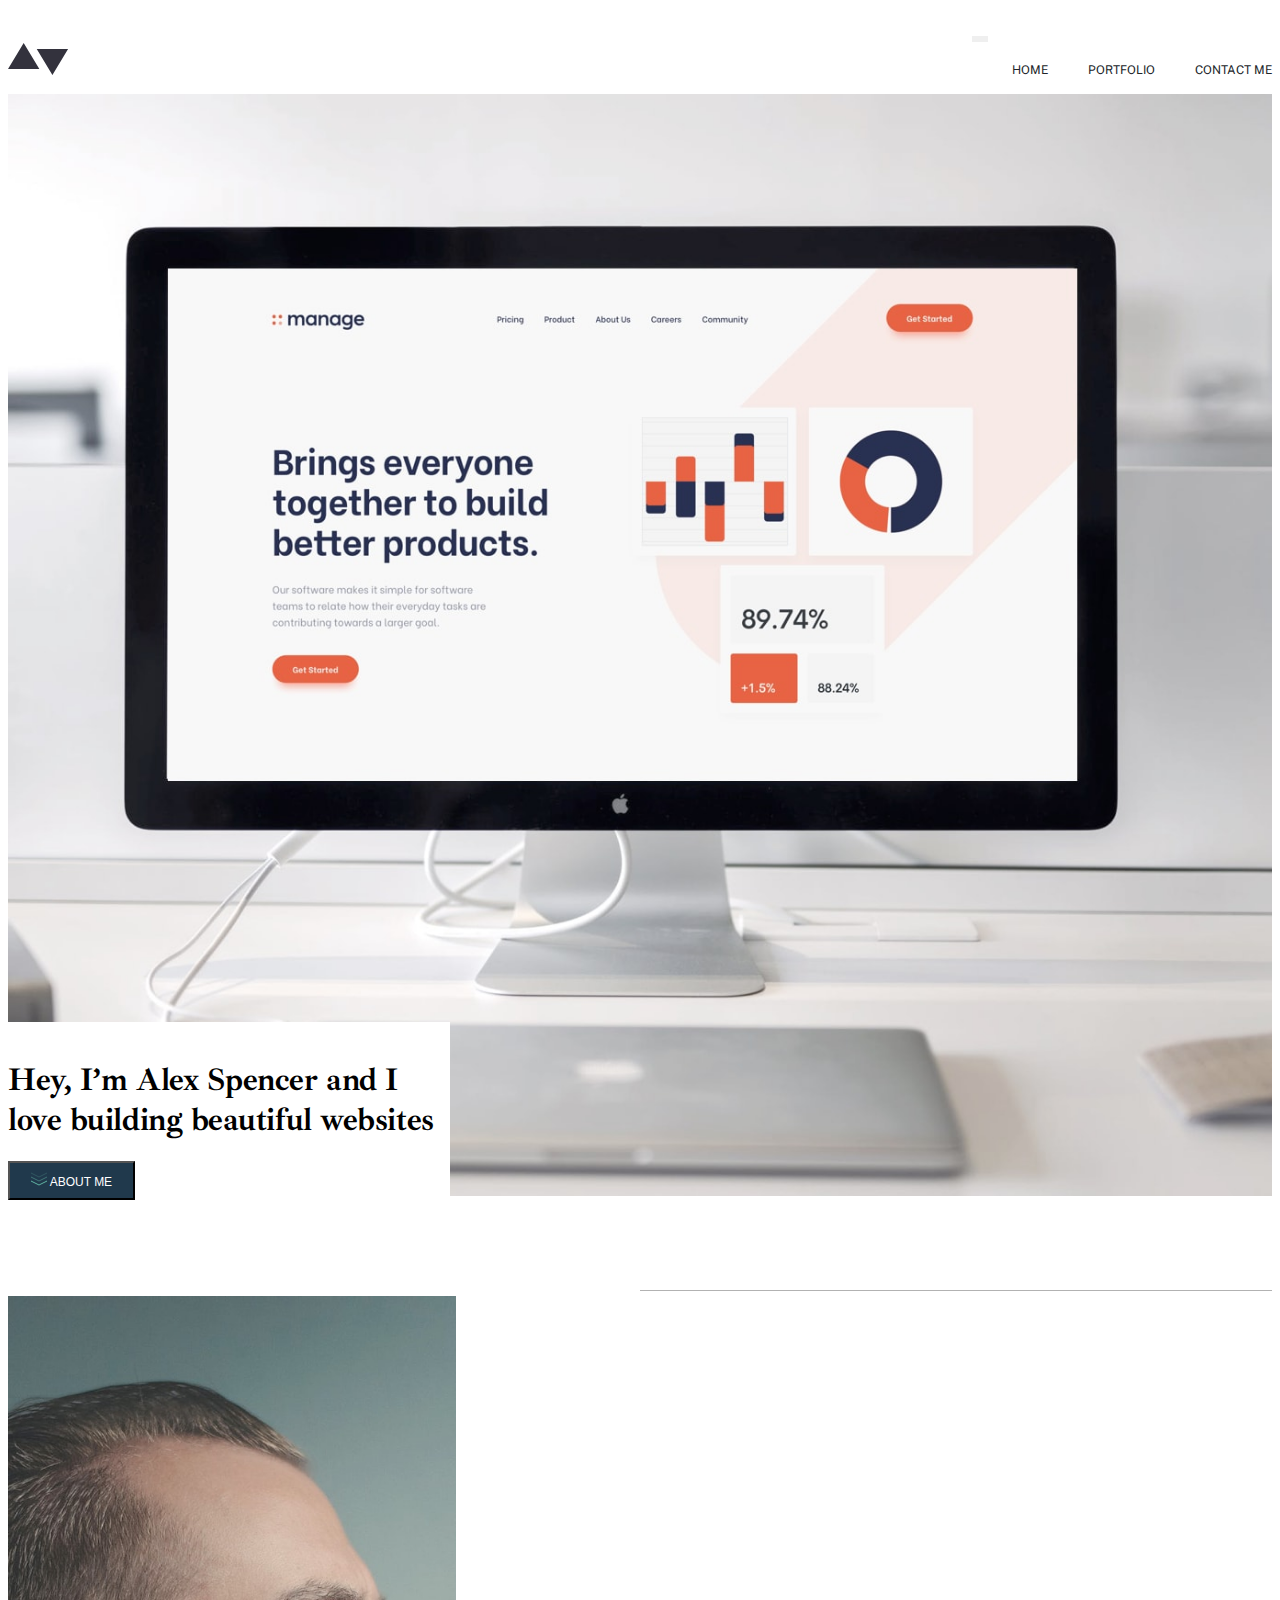
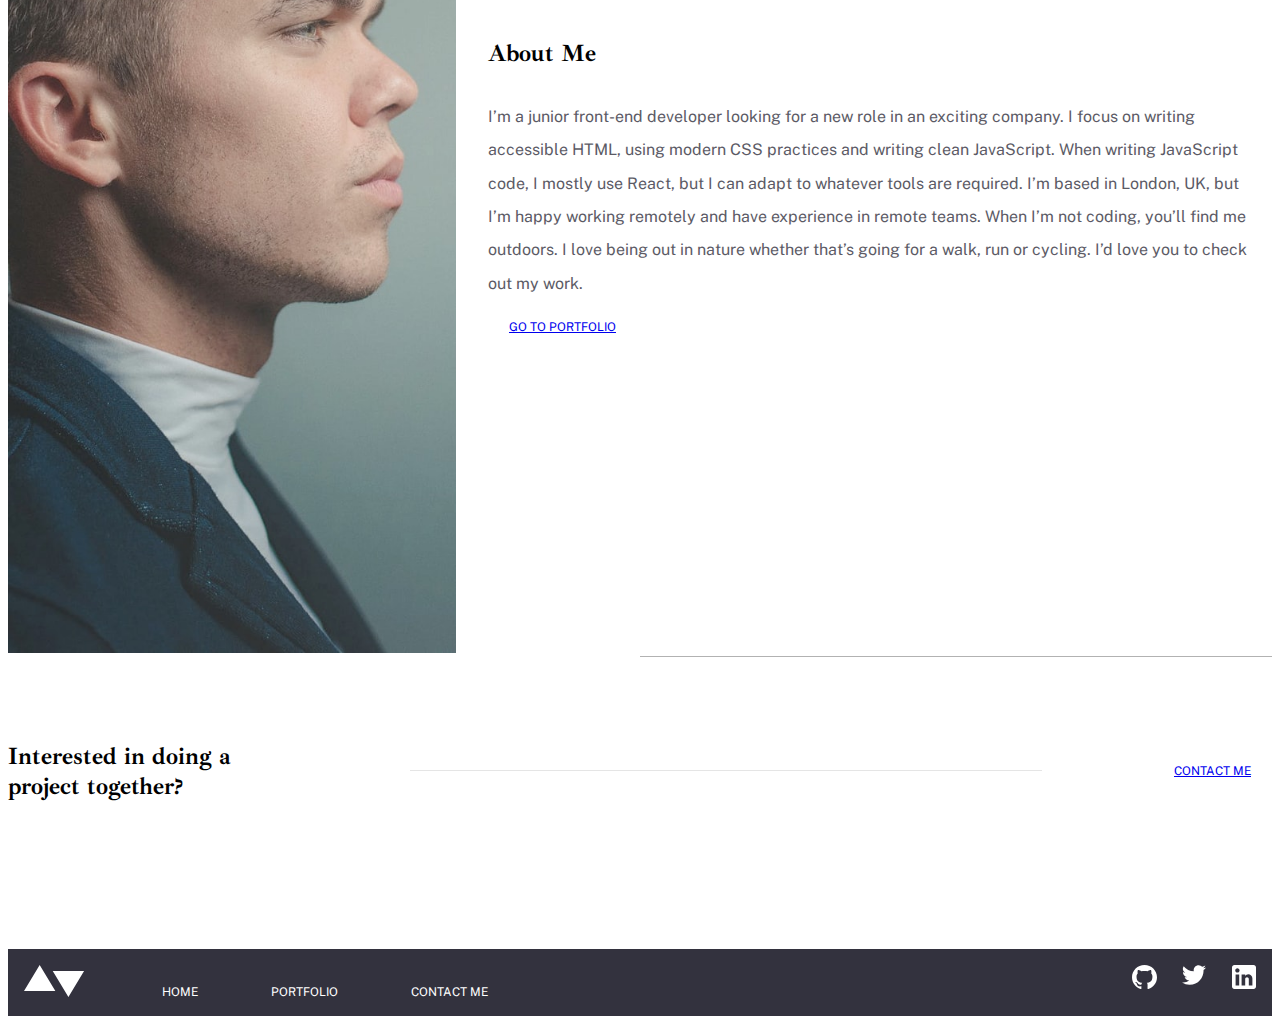
<file: index.html>
<!DOCTYPE html>

<html lang="en">

<head>

  <meta charset="UTF-8">
  <!--Unicode Transformation Format-8 -->

  <meta name="viewport" content="width=device-width, initial-scale=1.0">

  <link rel="icon" type="image/png" sizes="32x32" href="./images/favicon-32x32.png">

  <title>Frontend Mentor | Minimalist Portfolio</title>

  <link href="https://cdn.jsdelivr.net/npm/bootstrap@5.0.2/dist/css/bootstrap.min.css" rel="stylesheet"
    integrity="sha384-EVSTQN3/azprG1Anm3QDgpJLIm9Nao0Yz1ztcQTwFspd3yD65VohhpuuCOmLASjC" crossorigin="anonymous">

  <script src="https://cdn.jsdelivr.net/npm/bootstrap@5.0.2/dist/js/bootstrap.bundle.min.js"
    integrity="sha384-MrcW6ZMFYlzcLA8Nl+NtUVF0sA7MsXsP1UyJoMp4YLEuNSfAP+JcXn/tWtIaxVXM"
    crossorigin="anonymous"></script>


  <link rel="stylesheet" href="portfolio.css">

</head>

<body>

  <!--Trying to Use semantic elements-->

  <header class="container f-c-m">

    <svg style="align-self:center" width="61" height="32" viewBox="0 0 61 32" fill="none"
      xmlns="http://www.w3.org/2000/svg">
      <path class="Combined Shape" fill-rule="evenodd" clip-rule="evenodd"
        d="M31.3469 26.1224L15.6735 0L0 26.1224H31.3469ZM60.0816 5.87755L44.4082 32L28.7347 5.87755H60.0816Z"
        fill="#33323D" />
    </svg>

    <nav class="navbar navbar-expand-md nav-content navbar-light" aria-label="navigation-header">

      <button class="navbar-toggler" type="button" data-bs-toggle="collapse" data-bs-target="#navhelp"
        aria-controls="navhelp" aria-expanded="false" aria-label="Toggle navigation">
        <span class="navbar-toggler-icon"></span>
      </button>

      <ul class="collapse navbar-collapse navbar-nav" id="navhelp">
        <li class="nav-item"><a class="nav-link" href="./index.html">Home</a></li>
        <li class="nav-item"><a class="nav-link" href="./portfolio.html">Portfolio</a></li>
        <li class="nav-item"><a class="nav-link" href="./contact.html">Contact Me</a></li>
      </ul>

    </nav>

  </header>


  <main class="container">

    <div class="container-home-div1">

      <span class="span-1-container-home">
        <img src="./images/homepage/desktop/image-homepage-hero.jpg" srcset="./images/homepage/mobile/image-homepage-hero.jpg 311w,
        ./images/homepage/mobile/image-homepage-hero@2x.jpg 622w,
        ./images/homepage/tablet/image-homepage-hero.jpg 688w,
        ./images/homepage/tablet/image-homepage-hero@2x.jpg 1376w,
        ./images/homepage/desktop/image-homepage-hero@2x.jpg 2220w
        " sizes="100vw" alt="homepage-hero">
      </span>

      <div class="container-home-div2">

        <h1>Hey, I’m Alex Spencer and I love building beautiful websites</h1>

        <button id="about_me" class="btn">

          <svg xmlns="http://www.w3.org/2000/svg" width="16" height="14">
            <g fill="none" fill-rule="evenodd" stroke="#5FB4A2" style="background-color:#000">
              <path d="M0 9l8 4 8-4" />
              <path opacity=".5" d="M0 5l8 4 8-4" />
              <path opacity=".25" d="M0 1l8 4 8-4" />
            </g>
          </svg>

          About Me

        </button>

      </div>

    </div>

    <div class="h-a-info">

      <div class="h-img-1">

        <img src="./images/homepage/desktop/image-homepage-profile.jpg" srcset="./images/homepage/desktop/image-homepage-profile@2x.jpg 1080w,
        ./images/homepage/tablet/image-homepage-profile.jpg 281w,
        ./images/homepage/tablet/image-homepage-profile@2x.jpg 562w,
        ./images/homepage/mobile/image-homepage-profile.jpg 311w,
        ./images/homepage/mobile/image-homepage-profile@2x.jpg 622w" sizes="(min-width:768px) 35vw, 100vw"
          alt="home-page-profile">

      </div>

      <section class="h-a-s-info-child">

        <h2 class="h-s-h2-child">About Me</h2>

        <p class="p-h-info">
          I’m a junior front-end developer looking for a new role in an exciting company.
          I focus on writing accessible HTML, using modern CSS practices and writing clean
          JavaScript. When writing JavaScript code, I mostly use React, but I can adapt to
          whatever tools are required. I’m based in London, UK, but I’m happy working remotely
          and have experience in remote teams. When I’m not coding, you’ll find me outdoors.
          I love being out in nature whether that’s going for a walk, run or cycling. I’d love
          you to check out my work.
        </p>

        <a href="./portfolio.html" class="btn btn-outline-secondary" role="button">Go to Portfolio</a>

      </section>

    </div>


    <section class="h-c-info">

      <h2 class="h-c-h2-child">Interested in doing a project together?</h2>

      <div class="line d-md-flex"></div>

      <a href="./contact.html" class="btn btn-outline-secondary contact-btn-home" style="align-self: center;"
        role="button">Contact Me</a>
      <!--we always add tabindex on non-interactive elements when we instead want to make them interractive like span, div-->
    </section>


  </main>

  <footer class="f-home">

    <!--bottom landmark element-->

    <nav class="f-h-nav container" aria-label="navigation-footer">

      <svg width="61" height="32" viewBox="0 0 61 32" fill="none" xmlns="http://www.w3.org/2000/svg">
        <path class="Combined Shape" fill-rule="evenodd" clip-rule="evenodd"
          d="M31.3469 26.1224L15.6735 0L0 26.1224H31.3469ZM60.0816 5.87755L44.4082 32L28.7347 5.87755H60.0816Z"
          fill="#fff" />
      </svg>

      <ul class="f-h-ul">

        <li><a href="./index.html">Home</a></li>
        <li><a href="./portfolio.html">Portfolio</a></li>
        <li><a href="./contact.html">Contact Me</a></li>

      </ul>

      <div class="footer-div-icons">

        <a href="#">

          <svg aria-label="Github" xmlns="http://www.w3.org/2000/svg" width="25" height="24">
            <path fill="#fff"
              d="M12.5 0C5.594 0 0 5.51 0 12.305c0 5.437 3.581 10.048 8.547 11.674.625.116.854-.265.854-.592 0-.292-.01-1.066-.016-2.092-3.477.742-4.21-1.65-4.21-1.65-.569-1.42-1.39-1.8-1.39-1.8-1.133-.764.087-.748.087-.748 1.255.086 1.914 1.268 1.914 1.268 1.115 1.881 2.927 1.338 3.641 1.024.113-.797.434-1.338.792-1.646-2.776-.308-5.694-1.366-5.694-6.08 0-1.343.484-2.44 1.286-3.302-.14-.31-.562-1.562.11-3.256 0 0 1.047-.33 3.437 1.261 1-.273 2.063-.409 3.125-.415 1.063.006 2.125.142 3.125.415 2.375-1.591 3.422-1.261 3.422-1.261.672 1.694.25 2.945.125 3.256.797.861 1.281 1.959 1.281 3.302 0 4.727-2.921 5.767-5.703 6.07.438.369.844 1.123.844 2.276 0 1.647-.016 2.97-.016 3.37 0 .322.22.707.86.584 5-1.615 8.579-6.23 8.579-11.658C25 5.509 19.403 0 12.5 0z" />
          </svg>

        </a>


        <a href="#">

          <svg aria-label="Twitter" xmlns="http://www.w3.org/2000/svg" width="24" height="20">
            <path fill="#fff"
              d="M24 2.557a9.83 9.83 0 01-2.828.775A4.932 4.932 0 0023.337.608a9.864 9.864 0 01-3.127 1.195A4.916 4.916 0 0016.616.248c-3.179 0-5.515 2.966-4.797 6.045A13.978 13.978 0 011.671 1.149a4.93 4.93 0 001.523 6.574 4.903 4.903 0 01-2.229-.616c-.054 2.281 1.581 4.415 3.949 4.89a4.935 4.935 0 01-2.224.084 4.928 4.928 0 004.6 3.419A9.9 9.9 0 010 17.54a13.94 13.94 0 007.548 2.212c9.142 0 14.307-7.721 13.995-14.646A10.025 10.025 0 0024 2.557z" />
          </svg>

        </a>


        <a href="#">

          <svg aria-label="LinkedIn" xmlns="http://www.w3.org/2000/svg" width="24" height="24">
            <path fill="#fff"
              d="M21.6 0H2.4C1.08 0 0 1.08 0 2.4v19.2C0 22.92 1.08 24 2.4 24h19.2c1.32 0 2.4-1.08 2.4-2.4V2.4C24 1.08 22.92 0 21.6 0zM7.2 20.4H3.6V9.6h3.6v10.8zM5.4 7.56c-1.2 0-2.16-.96-2.16-2.16 0-1.2.96-2.16 2.16-2.16 1.2 0 2.16.96 2.16 2.16 0 1.2-.96 2.16-2.16 2.16zm15 12.84h-3.6v-6.36c0-.96-.84-1.8-1.8-1.8-.96 0-1.8.84-1.8 1.8v6.36H9.6V9.6h3.6v1.44c.6-.96 1.92-1.68 3-1.68 2.28 0 4.2 1.92 4.2 4.2v6.84z" />
          </svg>

        </a>

      </div>

    </nav>

  </footer>

  <script src="portfolio.js"></script>

</body>

</html>
</file>
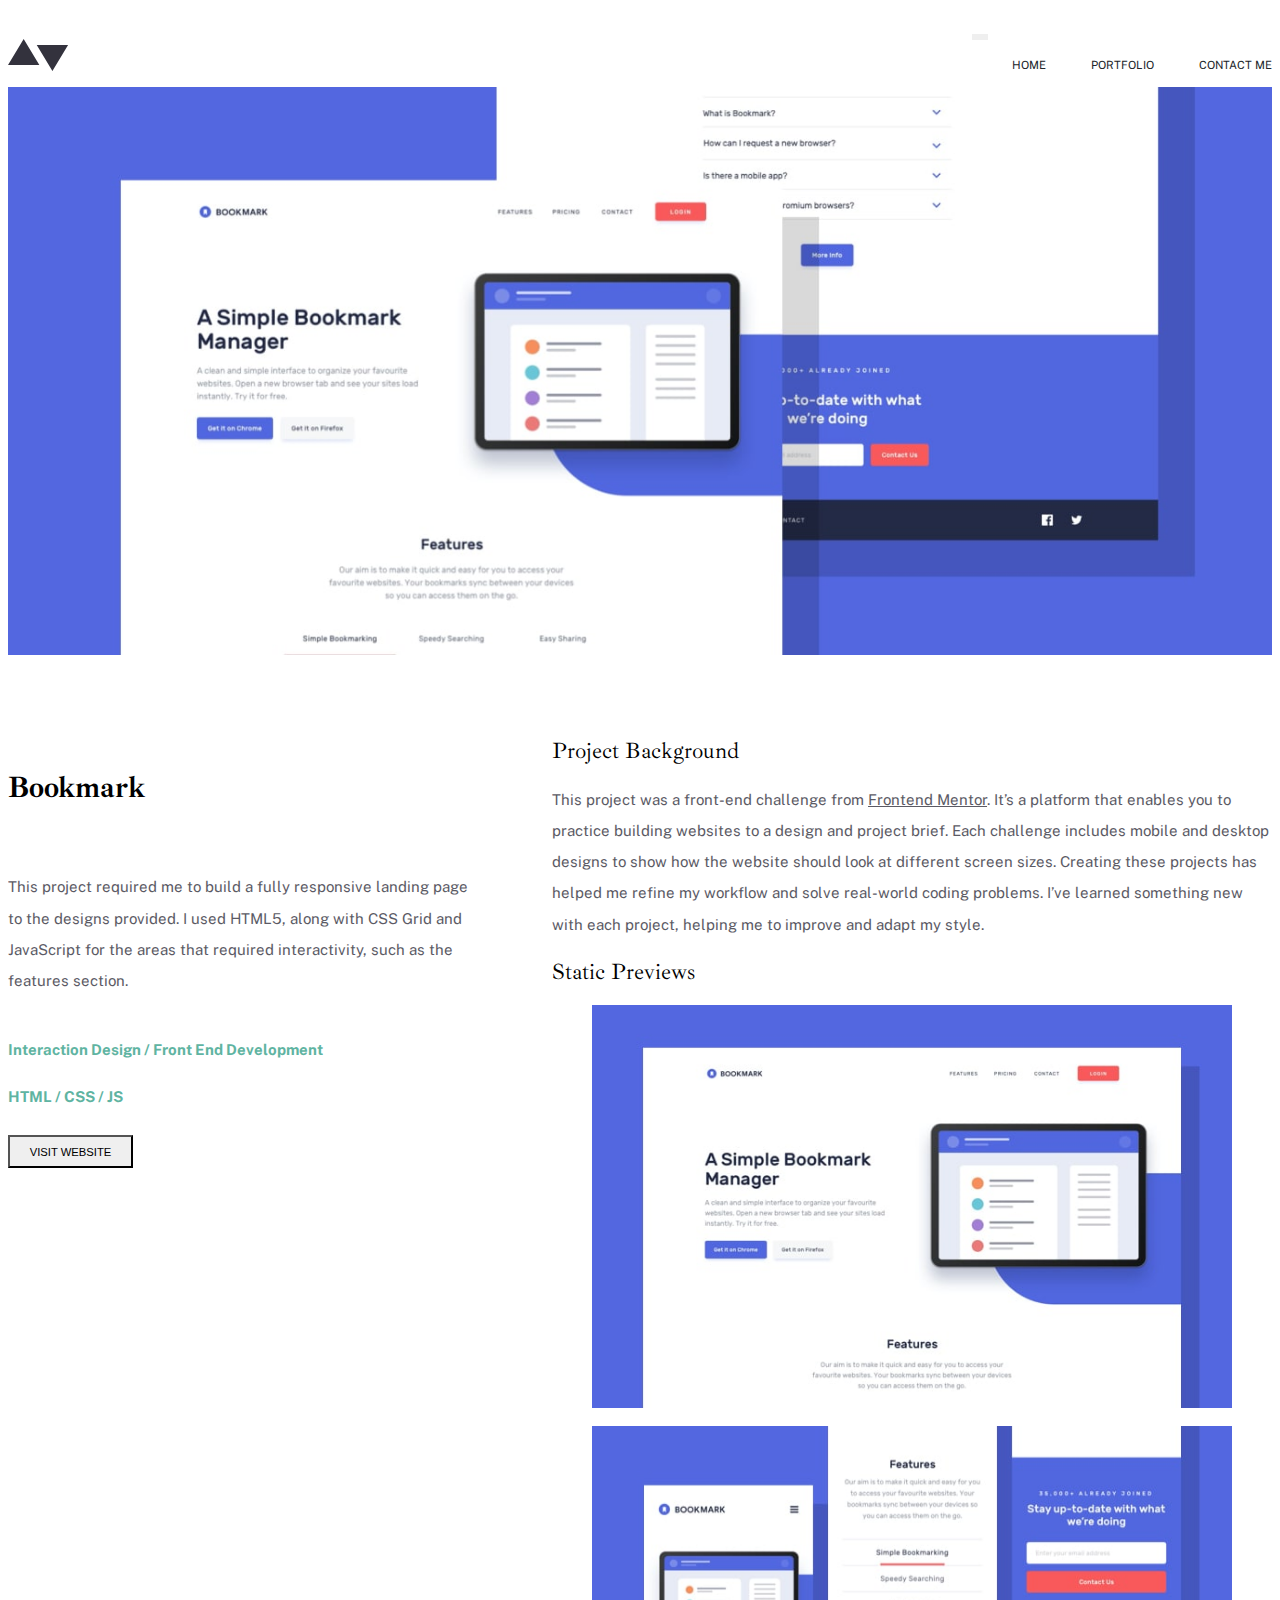
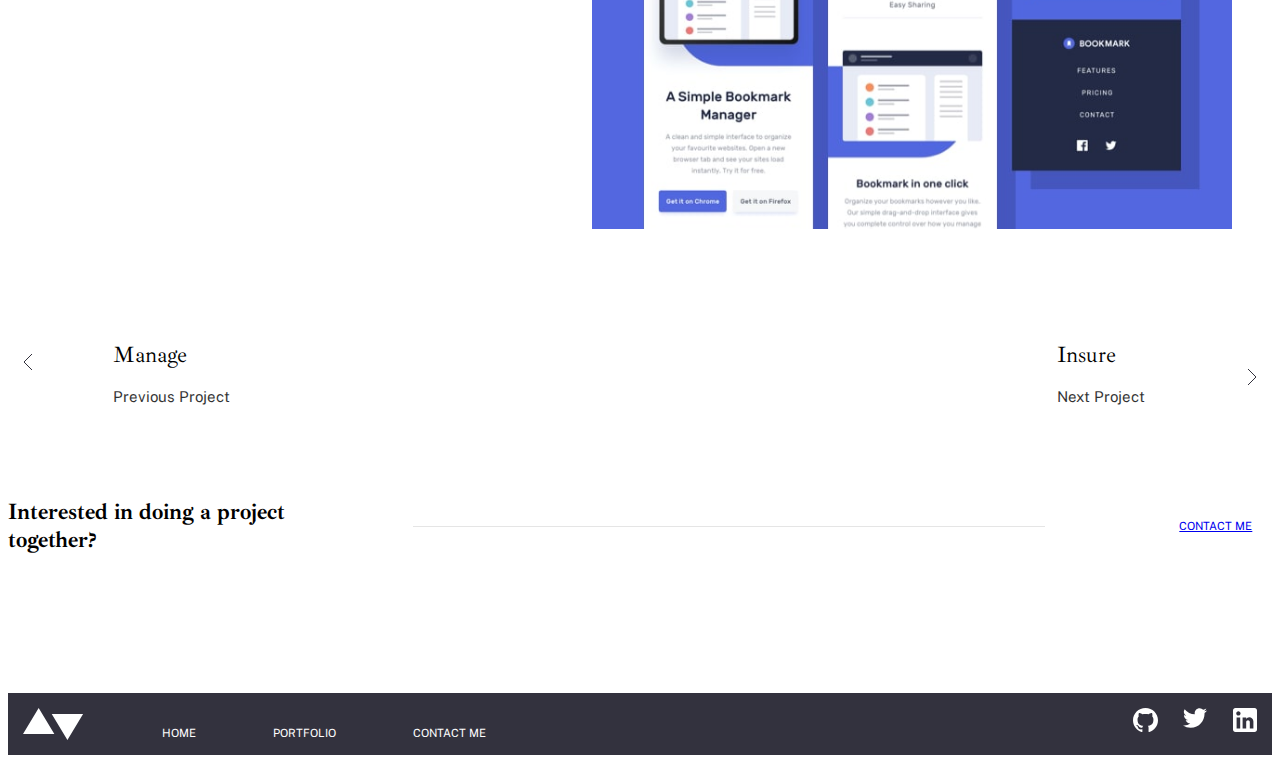
<file: bookmark.html>
<!DOCTYPE html>
<html lang="en">

<head>

  <meta charset="UTF-8">
  <meta name="viewport" content="width=device-width, initial-scale=1.0">

  <link rel="icon" type="image/png" sizes="32x32" href="./images/favicon-32x32.png">

  <title>Frontend Mentor | Bookmark Project</title>

  <link href="https://cdn.jsdelivr.net/npm/bootstrap@5.0.2/dist/css/bootstrap.min.css" rel="stylesheet"
    integrity="sha384-EVSTQN3/azprG1Anm3QDgpJLIm9Nao0Yz1ztcQTwFspd3yD65VohhpuuCOmLASjC" crossorigin="anonymous">

  <script src="https://cdn.jsdelivr.net/npm/bootstrap@5.0.2/dist/js/bootstrap.bundle.min.js"
    integrity="sha384-MrcW6ZMFYlzcLA8Nl+NtUVF0sA7MsXsP1UyJoMp4YLEuNSfAP+JcXn/tWtIaxVXM"
    crossorigin="anonymous"></script>

  <link rel="stylesheet" href="portfolio.css">

</head>

<body class="fnt-chk">

  <header class="container f-c-m">

    <svg style="align-self:center" width="61" height="32" viewBox="0 0 61 32" fill="none"
      xmlns="http://www.w3.org/2000/svg">
      <path class="Combined Shape" fill-rule="evenodd" clip-rule="evenodd"
        d="M31.3469 26.1224L15.6735 0L0 26.1224H31.3469ZM60.0816 5.87755L44.4082 32L28.7347 5.87755H60.0816Z"
        fill="#33323D" />
    </svg>

    <nav class="navbar navbar-expand-md nav-content navbar-light" aria-label="navigation-header">

      <button class="navbar-toggler" type="button" data-bs-toggle="collapse" data-bs-target="#navhelp"
        aria-controls="navhelp" aria-expanded="false" aria-label="Toggle navigation">
        <span class="navbar-toggler-icon"></span>
      </button>

      <ul class="collapse navbar-collapse navbar-nav" id="navhelp">
        <li class="nav-item"><a class="nav-link" href="./index.html">Home</a></li>
        <li class="nav-item"><a class="nav-link" href="./portfolio.html">Portfolio</a></li>
        <li class="nav-item"><a class="nav-link" href="./contact.html">Contact Me</a></li>
      </ul>

    </nav>

  </header>

  <main class="container">

    <div class="similar-class-exec">

      <img src="./images/detail/desktop/image-bookmark-hero.jpg" srcset="./images/detail/desktop/image-bookmark-hero@2x.jpg 2220w,
      ./images/detail/tablet/image-bookmark-hero.jpg 689w,
      ./images/detail/tablet/image-bookmark-hero@2x.jpg 1378w,
      ./images/detail/mobile/image-bookmark-hero.jpg 311w,
      ./images/detail/mobile/image-bookmark-hero@2x.jpg 622w," sizes="100vw" alt="bookmark-main-img">

    </div>


    <div class="manage-pro-grid1 media-controls">

      <div class="grid1-manage-div1">

        <section class="border border-1 border-start-0 border-end-0 grid1-section-child1">

          <h1 class="mng-01-h1">Bookmark</h1>

          <p class="p-h-info grid-chg">
            This project required me to build a fully responsive landing page to the designs
            provided. I used HTML5, along with CSS Grid and JavaScript for the areas that
            required interactivity, such as the features section.
          </p>

          <div class="color-size-manage-01">Interaction Design / Front End Development</div>

          <div class="color-size-manage-01">HTML / CSS / JS</div>

          <button class="btn btn-outline-secondary web-visit">Visit Website</button>

        </section>

      </div>

      <div class="project-bgnd">

        <section class="proj-section-1">

          <h2 class="manage-01-h2-common">Project Background</h2>

          <p class="p-h-info">

            This project was a front-end challenge from <span class="mentor-underline-m01">Frontend Mentor</span>. It’s
            a platform that
            enables you to practice building websites to a design and project brief. Each challenge
            includes mobile and desktop designs to show how the website should look at different
            screen sizes. Creating these projects has helped me refine my workflow and solve
            real-world coding problems. I’ve learned something new with each project, helping
            me to improve and adapt my style.
          </p>

        </section>


        <section class="">

          <h2 class="manage-01-h2-common">Static Previews</h2>

          <figure class="fig-1">

            <img src="./images/detail/desktop/image-bookmark-preview-1.jpg" srcset="./images/detail/desktop/image-bookmark-preview-1@2x.jpg 1270w,
            ./images/detail/tablet/image-bookmark-preview-1.jpg 689w,
            ./images/detail/tablet/image-bookmark-preview-1@2x.jpg 1378w,
            ./images/detail/mobile/image-bookmark-preview-1.jpg 313w,
            ./images/detail/mobile/image-bookmark-preview-1@2x.jpg 626w,"
              sizes="((orientation:portrait) or (max-width:1100px)) 100vw, (min-width:1100px) 50vw, 100vw"
              alt="preview-1-bookmark">

          </figure>


          <figure class="fig-2">

            <img src="./images/detail/desktop/image-bookmark-preview-2.jpg" srcset="./images/detail/desktop/image-bookmark-preview-2@2x.jpg 1270w,
            ./images/detail/tablet/image-bookmark-preview-2.jpg 689w,
            ./images/detail/tablet/image-bookmark-preview-2@2x.jpg 1378w,
            ./images/detail/mobile/image-bookmark-preview-2.jpg 313w,
            ./images/detail/mobile/image-bookmark-preview-2@2x.jpg 626w,"
              sizes="((orientation:portrait) or (max-width:1100px)) 100vw, (min-width:1100px) 50vw, 100vw"
              alt="preview-2-bookmark">

          </figure>

        </section>

      </div>

    </div>

    <div class="manage-pro-grid1 key-controls border border-2 border-start-0 border-end-0">

      <section class="prev-arrow border border-start-0 border-top-0 border-bottom-0 border-2">

        <a class="display-center-vertically" href="./manage.html"><img src="./images/icons/arrow-left.svg"
            alt="left-arrow"></a>

        <h2 class="manage-01-h2-common">Manage</h2>

        <span class="prev-project">Previous Project</span>

      </section>

      <section class="next-arrow">

        <h2 class="manage-01-h2-common bkmk-chk">Insure</h2>

        <span class="chg-grid-order next-project">Next Project</span>

        <a class="follow-up-justify" href="./insure.html"><img src="./images/icons/arrow-right.svg"
            alt="right-arrow"></a>

      </section>


    </div>


    <section class="h-c-info">

      <h2 class="h-c-h2-child">Interested in doing a project together?</h2>

      <div class="line d-md-flex"></div>

      <a href="./contact.html" class="btn btn-outline-secondary contact-btn-home" style="align-self: center;">Contact
        Me</a>

    </section>

  </main>



  <footer class="f-home">

    <!--bottom landmark element-->

    <nav class="f-h-nav container" aria-label="navigation-footer">

      <svg width="61" height="32" viewBox="0 0 61 32" fill="none" xmlns="http://www.w3.org/2000/svg">
        <path class="Combined Shape" fill-rule="evenodd" clip-rule="evenodd"
          d="M31.3469 26.1224L15.6735 0L0 26.1224H31.3469ZM60.0816 5.87755L44.4082 32L28.7347 5.87755H60.0816Z"
          fill="#fff" />
      </svg>

      <ul class="f-h-ul">

        <li><a href="">Home</a></li>
        <li><a href="">Portfolio</a></li>
        <li><a href="">Contact Me</a></li>

      </ul>

      <div class="footer-div-icons">

        <a href="">

          <svg aria-label="Github" xmlns="http://www.w3.org/2000/svg" width="25" height="24">
            <path fill="#fff"
              d="M12.5 0C5.594 0 0 5.51 0 12.305c0 5.437 3.581 10.048 8.547 11.674.625.116.854-.265.854-.592 0-.292-.01-1.066-.016-2.092-3.477.742-4.21-1.65-4.21-1.65-.569-1.42-1.39-1.8-1.39-1.8-1.133-.764.087-.748.087-.748 1.255.086 1.914 1.268 1.914 1.268 1.115 1.881 2.927 1.338 3.641 1.024.113-.797.434-1.338.792-1.646-2.776-.308-5.694-1.366-5.694-6.08 0-1.343.484-2.44 1.286-3.302-.14-.31-.562-1.562.11-3.256 0 0 1.047-.33 3.437 1.261 1-.273 2.063-.409 3.125-.415 1.063.006 2.125.142 3.125.415 2.375-1.591 3.422-1.261 3.422-1.261.672 1.694.25 2.945.125 3.256.797.861 1.281 1.959 1.281 3.302 0 4.727-2.921 5.767-5.703 6.07.438.369.844 1.123.844 2.276 0 1.647-.016 2.97-.016 3.37 0 .322.22.707.86.584 5-1.615 8.579-6.23 8.579-11.658C25 5.509 19.403 0 12.5 0z" />
          </svg>

        </a>


        <a href="">

          <svg aria-label="Twitter" xmlns="http://www.w3.org/2000/svg" width="24" height="20">
            <path fill="#fff"
              d="M24 2.557a9.83 9.83 0 01-2.828.775A4.932 4.932 0 0023.337.608a9.864 9.864 0 01-3.127 1.195A4.916 4.916 0 0016.616.248c-3.179 0-5.515 2.966-4.797 6.045A13.978 13.978 0 011.671 1.149a4.93 4.93 0 001.523 6.574 4.903 4.903 0 01-2.229-.616c-.054 2.281 1.581 4.415 3.949 4.89a4.935 4.935 0 01-2.224.084 4.928 4.928 0 004.6 3.419A9.9 9.9 0 010 17.54a13.94 13.94 0 007.548 2.212c9.142 0 14.307-7.721 13.995-14.646A10.025 10.025 0 0024 2.557z" />
          </svg>

        </a>


        <a href="">

          <svg aria-label="LinkedIn" xmlns="http://www.w3.org/2000/svg" width="24" height="24">
            <path fill="#fff"
              d="M21.6 0H2.4C1.08 0 0 1.08 0 2.4v19.2C0 22.92 1.08 24 2.4 24h19.2c1.32 0 2.4-1.08 2.4-2.4V2.4C24 1.08 22.92 0 21.6 0zM7.2 20.4H3.6V9.6h3.6v10.8zM5.4 7.56c-1.2 0-2.16-.96-2.16-2.16 0-1.2.96-2.16 2.16-2.16 1.2 0 2.16.96 2.16 2.16 0 1.2-.96 2.16-2.16 2.16zm15 12.84h-3.6v-6.36c0-.96-.84-1.8-1.8-1.8-.96 0-1.8.84-1.8 1.8v6.36H9.6V9.6h3.6v1.44c.6-.96 1.92-1.68 3-1.68 2.28 0 4.2 1.92 4.2 4.2v6.84z" />
          </svg>

        </a>

      </div>

    </nav>

  </footer>

  <script src="portfolio.js"></script>

</body>

</html>
</file>
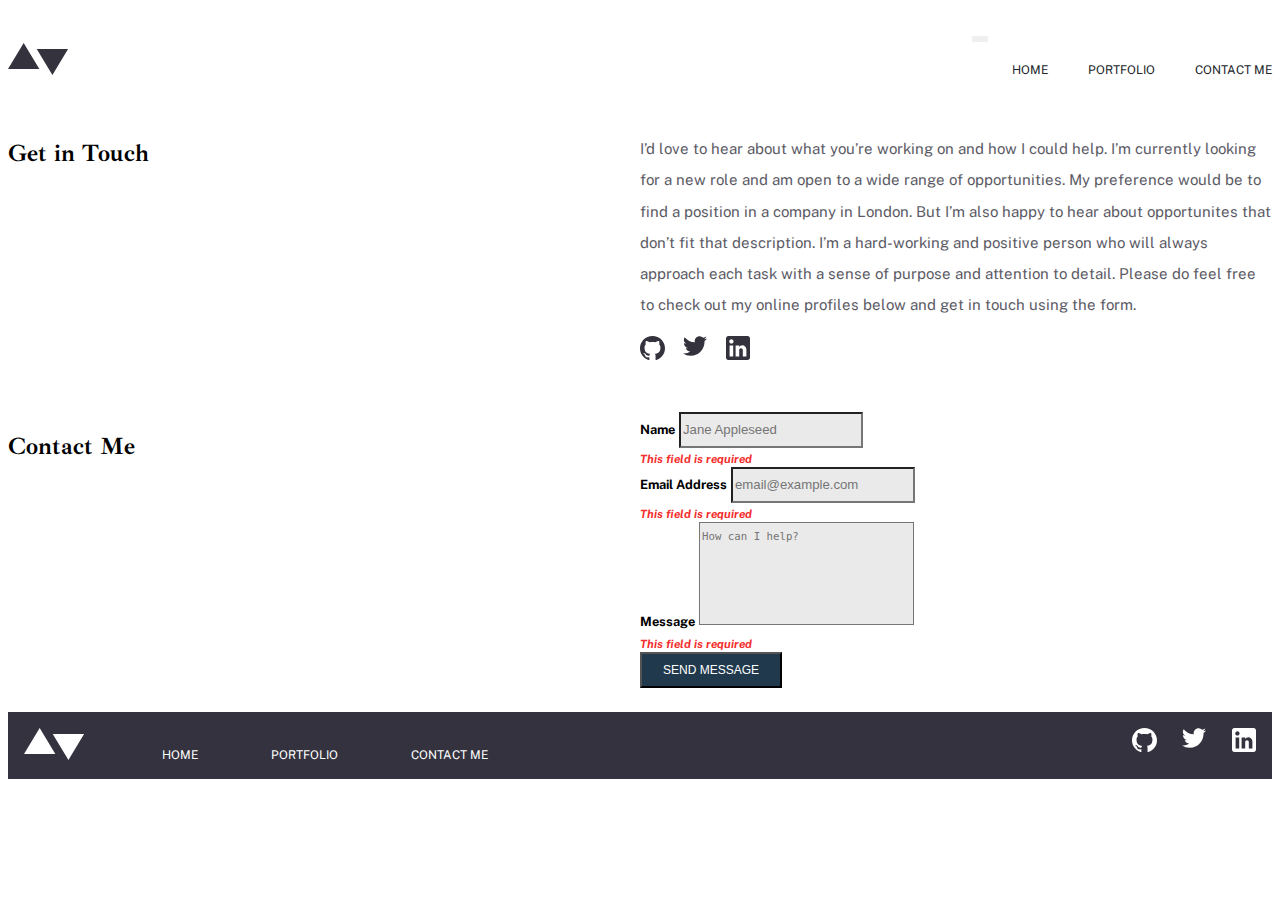
<file: contact.html>
<!DOCTYPE html>
<html lang="en">

<head>
  <meta charset="UTF-8">
  <meta name="viewport" content="width=device-width, initial-scale=1.0">

  <link rel="icon" type="image/png" sizes="32x32" href="./images/favicon-32x32.png">
  <!--rel is for relation to the document, type is for the MIME type of the item that you link, href is the resource link-->

  <title>Frontend Mentor | Contact Me</title>

  <link href="https://cdn.jsdelivr.net/npm/bootstrap@5.0.2/dist/css/bootstrap.min.css" rel="stylesheet"
    integrity="sha384-EVSTQN3/azprG1Anm3QDgpJLIm9Nao0Yz1ztcQTwFspd3yD65VohhpuuCOmLASjC" crossorigin="anonymous">

  <script src="https://cdn.jsdelivr.net/npm/bootstrap@5.0.2/dist/js/bootstrap.bundle.min.js"
    integrity="sha384-MrcW6ZMFYlzcLA8Nl+NtUVF0sA7MsXsP1UyJoMp4YLEuNSfAP+JcXn/tWtIaxVXM"
    crossorigin="anonymous"></script>

  <link rel="stylesheet" href="portfolio.css">

</head>

<body>

  <header class="container f-c-m pb-5">

    <svg style="align-self: center;" width="61" height="32" viewBox="0 0 61 32" fill="none"
      xmlns="http://www.w3.org/2000/svg">
      <path class="Combined Shape" fill-rule="evenodd" clip-rule="evenodd"
        d="M31.3469 26.1224L15.6735 0L0 26.1224H31.3469ZM60.0816 5.87755L44.4082 32L28.7347 5.87755H60.0816Z"
        fill="#33323D" />
    </svg>

    <nav class="navbar navbar-expand-md nav-content navbar-light" aria-label="navigation-header">

      <button class="navbar-toggler" type="button" data-bs-toggle="collapse" data-bs-target="#navhelp"
        aria-controls="navhelp" aria-expanded="false" aria-label="Toggle navigation">
        <span class="navbar-toggler-icon"></span>
      </button>

      <ul class="collapse navbar-collapse navbar-nav" id="navhelp">
        <li class="nav-item"><a class="nav-link" href="./index.html">Home</a></li>
        <li class="nav-item"><a class="nav-link" href="./portfolio.html">Portfolio</a></li>
        <li class="nav-item"><a class="nav-link" href="./contact.html">Contact Me</a></li>
      </ul>

    </nav>

  </header>

  <section class="container border border-1 border-start-0 border-end-0 contact-display">

    <h2 class="git-heading">Get in Touch</h2>

    <div class="contact-div1">

      <p class="p-h-info fnt-chk">
        I’d love to hear about what you’re working on and how I could help. I’m currently
        looking for a new role and am open to a wide range of opportunities. My preference
        would be to find a position in a company in London. But I’m also happy to hear about
        opportunites that don’t fit that description. I’m a hard-working and positive person
        who will always approach each task with a sense of purpose and attention to detail.
        Please do feel free to check out my online profiles below and get in touch using the form.
      </p>


      <div class="c-grid-display">

        <a href="">

          <svg aria-label="Github" xmlns="http://www.w3.org/2000/svg" width="25" height="24">
            <path fill="#33323D"
              d="M12.5 0C5.594 0 0 5.51 0 12.305c0 5.437 3.581 10.048 8.547 11.674.625.116.854-.265.854-.592 0-.292-.01-1.066-.016-2.092-3.477.742-4.21-1.65-4.21-1.65-.569-1.42-1.39-1.8-1.39-1.8-1.133-.764.087-.748.087-.748 1.255.086 1.914 1.268 1.914 1.268 1.115 1.881 2.927 1.338 3.641 1.024.113-.797.434-1.338.792-1.646-2.776-.308-5.694-1.366-5.694-6.08 0-1.343.484-2.44 1.286-3.302-.14-.31-.562-1.562.11-3.256 0 0 1.047-.33 3.437 1.261 1-.273 2.063-.409 3.125-.415 1.063.006 2.125.142 3.125.415 2.375-1.591 3.422-1.261 3.422-1.261.672 1.694.25 2.945.125 3.256.797.861 1.281 1.959 1.281 3.302 0 4.727-2.921 5.767-5.703 6.07.438.369.844 1.123.844 2.276 0 1.647-.016 2.97-.016 3.37 0 .322.22.707.86.584 5-1.615 8.579-6.23 8.579-11.658C25 5.509 19.403 0 12.5 0z" />
          </svg>

        </a>


        <a href="">

          <svg aria-label="Twitter" xmlns="http://www.w3.org/2000/svg" width="24" height="20">
            <path fill="#33323D"
              d="M24 2.557a9.83 9.83 0 01-2.828.775A4.932 4.932 0 0023.337.608a9.864 9.864 0 01-3.127 1.195A4.916 4.916 0 0016.616.248c-3.179 0-5.515 2.966-4.797 6.045A13.978 13.978 0 011.671 1.149a4.93 4.93 0 001.523 6.574 4.903 4.903 0 01-2.229-.616c-.054 2.281 1.581 4.415 3.949 4.89a4.935 4.935 0 01-2.224.084 4.928 4.928 0 004.6 3.419A9.9 9.9 0 010 17.54a13.94 13.94 0 007.548 2.212c9.142 0 14.307-7.721 13.995-14.646A10.025 10.025 0 0024 2.557z" />
          </svg>

        </a>


        <a href="">

          <svg aria-label="LinkedIn" xmlns="http://www.w3.org/2000/svg" width="24" height="24">
            <path fill="#33323D"
              d="M21.6 0H2.4C1.08 0 0 1.08 0 2.4v19.2C0 22.92 1.08 24 2.4 24h19.2c1.32 0 2.4-1.08 2.4-2.4V2.4C24 1.08 22.92 0 21.6 0zM7.2 20.4H3.6V9.6h3.6v10.8zM5.4 7.56c-1.2 0-2.16-.96-2.16-2.16 0-1.2.96-2.16 2.16-2.16 1.2 0 2.16.96 2.16 2.16 0 1.2-.96 2.16-2.16 2.16zm15 12.84h-3.6v-6.36c0-.96-.84-1.8-1.8-1.8-.96 0-1.8.84-1.8 1.8v6.36H9.6V9.6h3.6v1.44c.6-.96 1.92-1.68 3-1.68 2.28 0 4.2 1.92 4.2 4.2v6.84z" />
          </svg>

        </a>

      </div>

    </div>

  </section>


  <section class="container contact-display">

    <h2 class="cm-contact">Contact Me</h2>

    <form class="row frm-display g-3 needs-validation" action="" method="get" novalidate>

      <div class="col-auto">

        <label class="form-label" for="name">Name</label>

        <input id="name" name="name" class="form-control" type="text" placeholder="Jane Appleseed" aria-required="true"
          required>

        <div class="valid-feedback">
        </div>

        <div class="invalid-feedback">
          <i>This field is required</i>
        </div>

      </div>

      <div class="col-auto">

        <label class="form-label" for="email_addr">Email Address</label>

        <input id="email_addr" name="email_addr" class="form-control" type="email" placeholder="email@example.com"
          aria-required="true" required>

        <div class="valid-feedback">
        </div>

        <div class="invalid-feedback">
          <i>This field is required</i>
        </div>

      </div>

      <div class="col-auto">

        <label class="form-label" for="msg">Message</label>

        <textarea style="resize: none;" name="msg" class="form-control" id="msg" cols="30" rows="4"
          placeholder="How can I help?" aria-required="true" required></textarea>

        <div class="valid-feedback">
        </div>

        <div class="invalid-feedback">
          <i>This field is required</i>
        </div>

      </div>

      <div class="col-auto">

        <button class="btn btn-outline-secondary contact-pg-btn-form">Send Message</button>

      </div>

    </form>

  </section>



  <footer class="f-home">

    <!--bottom landmark element-->

    <nav class="f-h-nav container" aria-label="navigation-footer">

      <svg width="61" height="32" viewBox="0 0 61 32" fill="none" xmlns="http://www.w3.org/2000/svg">
        <path class="Combined Shape" fill-rule="evenodd" clip-rule="evenodd"
          d="M31.3469 26.1224L15.6735 0L0 26.1224H31.3469ZM60.0816 5.87755L44.4082 32L28.7347 5.87755H60.0816Z"
          fill="#fff" />
      </svg>

      <ul class="f-h-ul">

        <li><a href="">Home</a></li>
        <li><a href="">Portfolio</a></li>
        <li><a href="">Contact Me</a></li>

      </ul>

      <div class="footer-div-icons">

        <a href="">

          <svg aria-label="Github" xmlns="http://www.w3.org/2000/svg" width="25" height="24">
            <path fill="#fff"
              d="M12.5 0C5.594 0 0 5.51 0 12.305c0 5.437 3.581 10.048 8.547 11.674.625.116.854-.265.854-.592 0-.292-.01-1.066-.016-2.092-3.477.742-4.21-1.65-4.21-1.65-.569-1.42-1.39-1.8-1.39-1.8-1.133-.764.087-.748.087-.748 1.255.086 1.914 1.268 1.914 1.268 1.115 1.881 2.927 1.338 3.641 1.024.113-.797.434-1.338.792-1.646-2.776-.308-5.694-1.366-5.694-6.08 0-1.343.484-2.44 1.286-3.302-.14-.31-.562-1.562.11-3.256 0 0 1.047-.33 3.437 1.261 1-.273 2.063-.409 3.125-.415 1.063.006 2.125.142 3.125.415 2.375-1.591 3.422-1.261 3.422-1.261.672 1.694.25 2.945.125 3.256.797.861 1.281 1.959 1.281 3.302 0 4.727-2.921 5.767-5.703 6.07.438.369.844 1.123.844 2.276 0 1.647-.016 2.97-.016 3.37 0 .322.22.707.86.584 5-1.615 8.579-6.23 8.579-11.658C25 5.509 19.403 0 12.5 0z" />
          </svg>

        </a>


        <a href="">

          <svg aria-label="Twitter" xmlns="http://www.w3.org/2000/svg" width="24" height="20">
            <path fill="#fff"
              d="M24 2.557a9.83 9.83 0 01-2.828.775A4.932 4.932 0 0023.337.608a9.864 9.864 0 01-3.127 1.195A4.916 4.916 0 0016.616.248c-3.179 0-5.515 2.966-4.797 6.045A13.978 13.978 0 011.671 1.149a4.93 4.93 0 001.523 6.574 4.903 4.903 0 01-2.229-.616c-.054 2.281 1.581 4.415 3.949 4.89a4.935 4.935 0 01-2.224.084 4.928 4.928 0 004.6 3.419A9.9 9.9 0 010 17.54a13.94 13.94 0 007.548 2.212c9.142 0 14.307-7.721 13.995-14.646A10.025 10.025 0 0024 2.557z" />
          </svg>

        </a>


        <a href="">

          <svg aria-label="LinkedIn" xmlns="http://www.w3.org/2000/svg" width="24" height="24">
            <path fill="#fff"
              d="M21.6 0H2.4C1.08 0 0 1.08 0 2.4v19.2C0 22.92 1.08 24 2.4 24h19.2c1.32 0 2.4-1.08 2.4-2.4V2.4C24 1.08 22.92 0 21.6 0zM7.2 20.4H3.6V9.6h3.6v10.8zM5.4 7.56c-1.2 0-2.16-.96-2.16-2.16 0-1.2.96-2.16 2.16-2.16 1.2 0 2.16.96 2.16 2.16 0 1.2-.96 2.16-2.16 2.16zm15 12.84h-3.6v-6.36c0-.96-.84-1.8-1.8-1.8-.96 0-1.8.84-1.8 1.8v6.36H9.6V9.6h3.6v1.44c.6-.96 1.92-1.68 3-1.68 2.28 0 4.2 1.92 4.2 4.2v6.84z" />
          </svg>

        </a>

      </div>

    </nav>

  </footer>

  <script src="portfolio.js"></script>

</body>

</html>
</file>
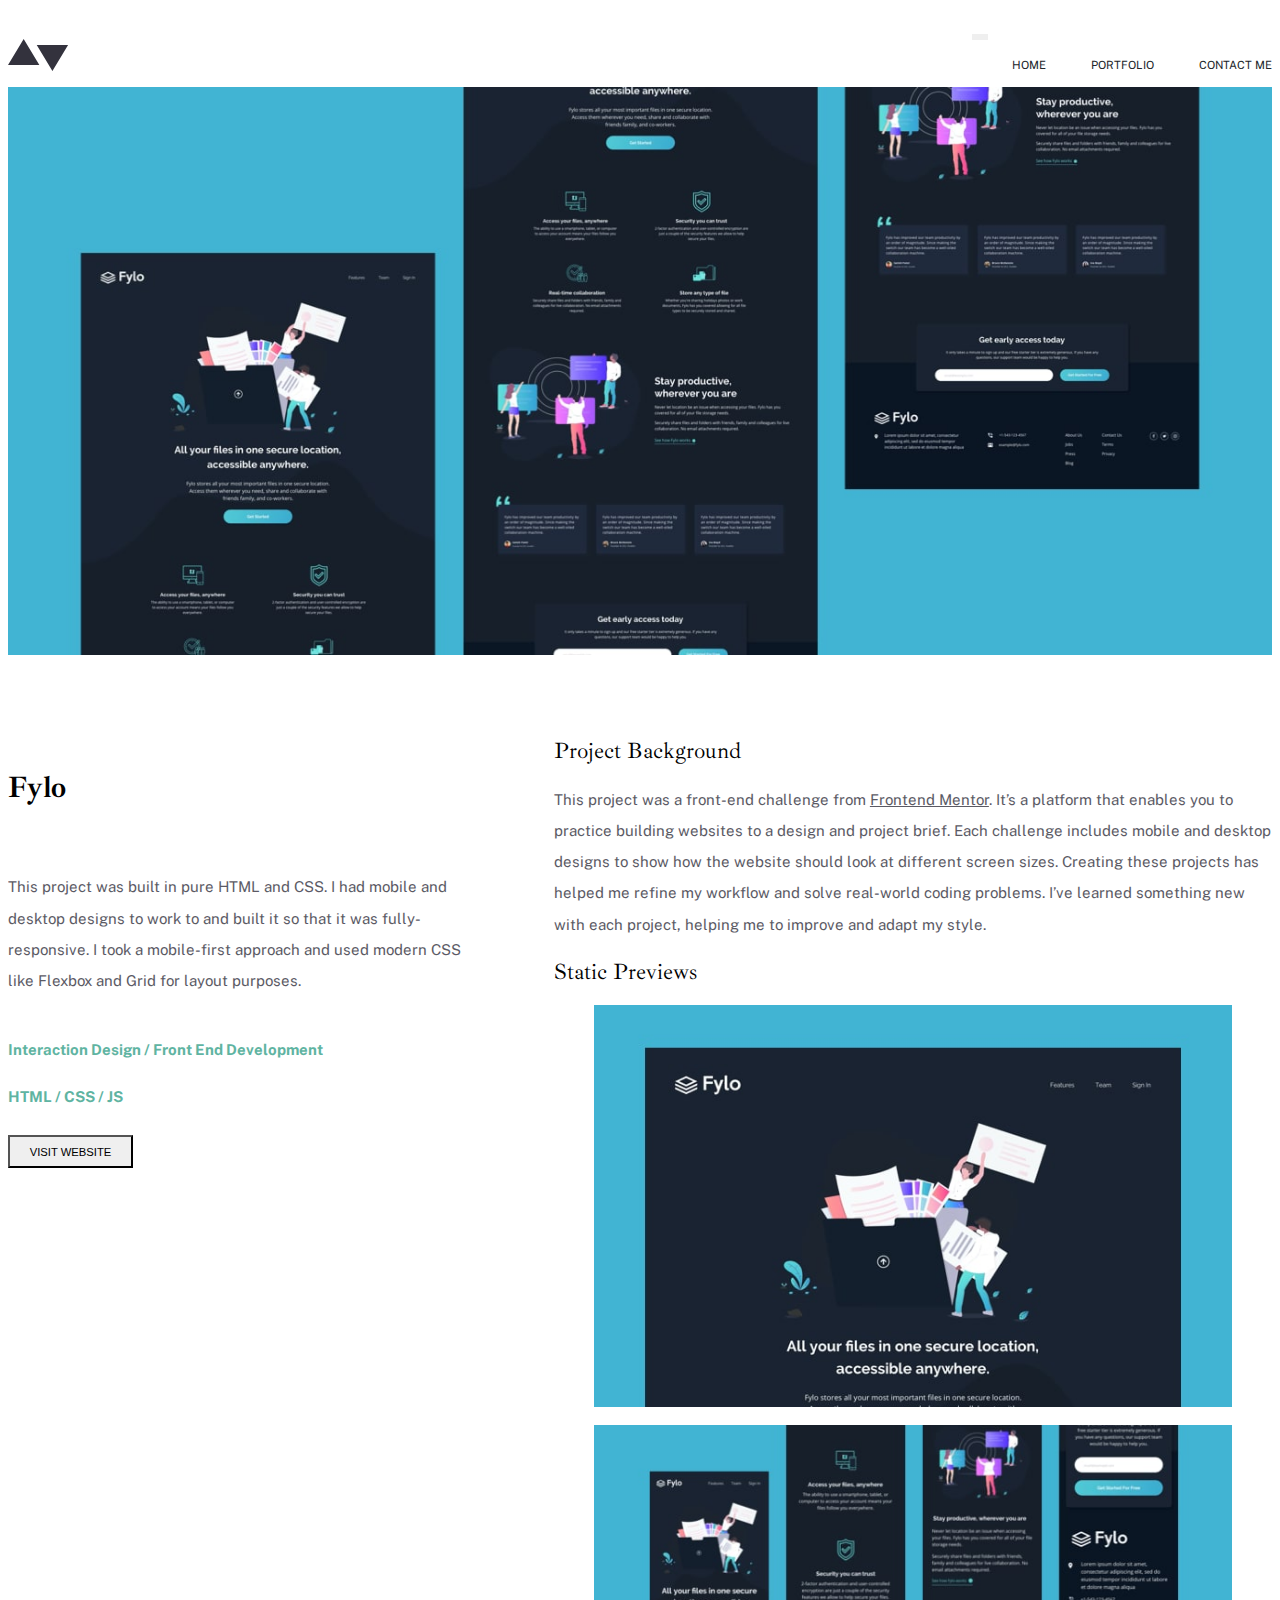
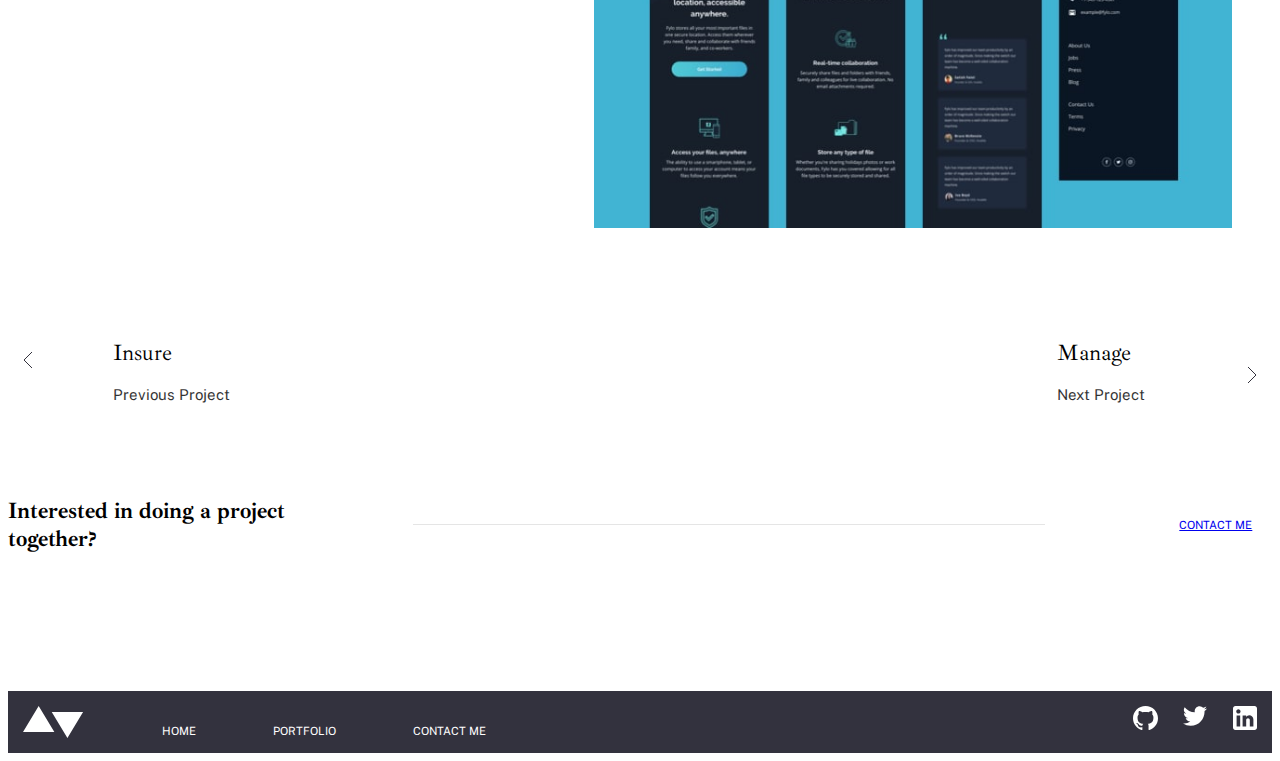
<file: fylo.html>
<!DOCTYPE html>
<html lang="en">

<head>

  <meta charset="UTF-8">
  <meta name="viewport" content="width=device-width, initial-scale=1.0">

  <link rel="icon" type="image/png" sizes="32x32" href="./images/favicon-32x32.png">

  <title>Frontend Mentor | Fylo Project</title>

  <link href="https://cdn.jsdelivr.net/npm/bootstrap@5.0.2/dist/css/bootstrap.min.css" rel="stylesheet"
    integrity="sha384-EVSTQN3/azprG1Anm3QDgpJLIm9Nao0Yz1ztcQTwFspd3yD65VohhpuuCOmLASjC" crossorigin="anonymous">

  <script src="https://cdn.jsdelivr.net/npm/bootstrap@5.0.2/dist/js/bootstrap.bundle.min.js"
    integrity="sha384-MrcW6ZMFYlzcLA8Nl+NtUVF0sA7MsXsP1UyJoMp4YLEuNSfAP+JcXn/tWtIaxVXM"
    crossorigin="anonymous"></script>

  <link rel="stylesheet" href="portfolio.css">

</head>

<body class="fnt-chk">

  <header class="container f-c-m">

    <svg style="align-self:center" width="61" height="32" viewBox="0 0 61 32" fill="none"
      xmlns="http://www.w3.org/2000/svg">
      <path class="Combined Shape" fill-rule="evenodd" clip-rule="evenodd"
        d="M31.3469 26.1224L15.6735 0L0 26.1224H31.3469ZM60.0816 5.87755L44.4082 32L28.7347 5.87755H60.0816Z"
        fill="#33323D" />
    </svg>

    <nav class="navbar navbar-expand-md nav-content navbar-light" aria-label="navigation-header">

      <button class="navbar-toggler" type="button" data-bs-toggle="collapse" data-bs-target="#navhelp"
        aria-controls="navhelp" aria-expanded="false" aria-label="Toggle navigation">
        <span class="navbar-toggler-icon"></span>
      </button>

      <ul class="collapse navbar-collapse navbar-nav" id="navhelp">
        <li class="nav-item"><a class="nav-link" href="./index.html">Home</a></li>
        <li class="nav-item"><a class="nav-link" href="./portfolio.html">Portfolio</a></li>
        <li class="nav-item"><a class="nav-link" href="./contact.html">Contact Me</a></li>
      </ul>

    </nav>

  </header>

  <main class="container">

    <div class="similar-class-exec">

      <img src="./images/detail/desktop/image-fylo-hero.jpg" srcset="./images/detail/desktop/image-fylo-hero@2x.jpg 2220w,
      ./images/detail/tablet/image-fylo-hero.jpg 689w,
      ./images/detail/tablet/image-fylo-hero@2x.jpg 1378w,
      ./images/detail/mobile/image-fylo-hero.jpg 311w,
      ./images/detail/mobile/image-fylo-hero@2x.jpg 622w," sizes="100vw" alt="fylo-main-img">

    </div>


    <div class="manage-pro-grid1 media-controls">

      <div class="grid1-manage-div1">

        <section class="border border-1 border-start-0 border-end-0 grid1-section-child1">

          <h1 class="mng-01-h1">Fylo</h1>

          <p class="p-h-info grid-chg">
            This project was built in pure HTML and CSS. I had mobile and desktop designs to
            work to and built it so that it was fully-responsive. I took a mobile-first approach
            and used modern CSS like Flexbox and Grid for layout purposes.
          </p>

          <div class="color-size-manage-01">Interaction Design / Front End Development</div>

          <div class="color-size-manage-01">HTML / CSS / JS</div>

          <button class="btn btn-outline-secondary web-visit">Visit Website</button>

        </section>

      </div>

      <div class="project-bgnd">

        <section class="proj-section-1">

          <h2 class="manage-01-h2-common">Project Background</h2>

          <p class="p-h-info">

            This project was a front-end challenge from <span class="mentor-underline-m01">Frontend Mentor</span>. It’s
            a platform that
            enables you to practice building websites to a design and project brief. Each challenge
            includes mobile and desktop designs to show how the website should look at different
            screen sizes. Creating these projects has helped me refine my workflow and solve
            real-world coding problems. I’ve learned something new with each project, helping
            me to improve and adapt my style.

          </p>

        </section>


        <section class="">

          <h2 class="manage-01-h2-common">Static Previews</h2>

          <figure class="fig-1">

            <img src="./images/detail/desktop/image-fylo-preview-1.jpg" srcset="./images/detail/desktop/image-fylo-preview-1@2x.jpg 1270w,
            ./images/detail/tablet/image-fylo-preview-1.jpg 689w,
            ./images/detail/tablet/image-fylo-preview-1@2x.jpg 1378w,
            ./images/detail/mobile/image-fylo-preview-1.jpg 313w,
            ./images/detail/mobile/image-fylo-preview-1@2x.jpg 626w,"
              sizes="((orientation:portrait) or (max-width:1100px)) 100vw, (min-width:1100px) 50vw, 100vw"
              alt="preview-1-fylo">

          </figure>

          <figure class="fig-2">

            <img src="./images/detail/desktop/image-fylo-preview-2.jpg" srcset="./images/detail/desktop/image-fylo-preview-2@2x.jpg 1270w,
            ./images/detail/tablet/image-fylo-preview-2.jpg 689w,
            ./images/detail/tablet/image-fylo-preview-2@2x.jpg 1378w,
            ./images/detail/mobile/image-fylo-preview-2.jpg 313w,
            ./images/detail/mobile/image-fylo-preview-2@2x.jpg 626w,"
              sizes="((orientation:portrait) or (max-width:1100px)) 100vw, (min-width:1100px) 50vw, 100vw"
              alt="preview-2-fylo">

          </figure>

        </section>

      </div>

    </div>

    <div class="manage-pro-grid1 key-controls border border-2 border-start-0 border-end-0">

      <section class="prev-arrow border border-start-0 border-top-0 border-bottom-0 border-2">

        <a class="display-center-vertically" href="./insure.html"><img src="./images/icons/arrow-left.svg"
            alt="left-arrow"></a>

        <h2 class="manage-01-h2-common">Insure</h2>

        <span class="prev-project">Previous Project</span>

      </section>

      <section class="next-arrow">

        <h2 class="manage-01-h2-common bkmk-chk">Manage</h2>

        <span class="chg-grid-order next-project">Next Project</span>

        <a class="follow-up-justify" href="./manage.html"><img src="./images/icons/arrow-right.svg"
            alt="right-arrow"></a>

      </section>


    </div>


    <section class="h-c-info">

      <h2 class="h-c-h2-child">Interested in doing a project together?</h2>

      <div class="line d-md-flex"></div>

      <a href="./contact.html" class="btn btn-outline-secondary contact-btn-home" style="align-self: center;">Contact
        Me</a>

    </section>

  </main>



  <footer class="f-home">

    <!--bottom landmark element-->

    <nav class="f-h-nav container" aria-label="navigation-footer">

      <svg width="61" height="32" viewBox="0 0 61 32" fill="none" xmlns="http://www.w3.org/2000/svg">
        <path class="Combined Shape" fill-rule="evenodd" clip-rule="evenodd"
          d="M31.3469 26.1224L15.6735 0L0 26.1224H31.3469ZM60.0816 5.87755L44.4082 32L28.7347 5.87755H60.0816Z"
          fill="#fff" />
      </svg>

      <ul class="f-h-ul">

        <li><a href="">Home</a></li>
        <li><a href="">Portfolio</a></li>
        <li><a href="">Contact Me</a></li>

      </ul>

      <div class="footer-div-icons">

        <a href="">

          <svg aria-label="Github" xmlns="http://www.w3.org/2000/svg" width="25" height="24">
            <path fill="#fff"
              d="M12.5 0C5.594 0 0 5.51 0 12.305c0 5.437 3.581 10.048 8.547 11.674.625.116.854-.265.854-.592 0-.292-.01-1.066-.016-2.092-3.477.742-4.21-1.65-4.21-1.65-.569-1.42-1.39-1.8-1.39-1.8-1.133-.764.087-.748.087-.748 1.255.086 1.914 1.268 1.914 1.268 1.115 1.881 2.927 1.338 3.641 1.024.113-.797.434-1.338.792-1.646-2.776-.308-5.694-1.366-5.694-6.08 0-1.343.484-2.44 1.286-3.302-.14-.31-.562-1.562.11-3.256 0 0 1.047-.33 3.437 1.261 1-.273 2.063-.409 3.125-.415 1.063.006 2.125.142 3.125.415 2.375-1.591 3.422-1.261 3.422-1.261.672 1.694.25 2.945.125 3.256.797.861 1.281 1.959 1.281 3.302 0 4.727-2.921 5.767-5.703 6.07.438.369.844 1.123.844 2.276 0 1.647-.016 2.97-.016 3.37 0 .322.22.707.86.584 5-1.615 8.579-6.23 8.579-11.658C25 5.509 19.403 0 12.5 0z" />
          </svg>

        </a>


        <a href="">

          <svg aria-label="Twitter" xmlns="http://www.w3.org/2000/svg" width="24" height="20">
            <path fill="#fff"
              d="M24 2.557a9.83 9.83 0 01-2.828.775A4.932 4.932 0 0023.337.608a9.864 9.864 0 01-3.127 1.195A4.916 4.916 0 0016.616.248c-3.179 0-5.515 2.966-4.797 6.045A13.978 13.978 0 011.671 1.149a4.93 4.93 0 001.523 6.574 4.903 4.903 0 01-2.229-.616c-.054 2.281 1.581 4.415 3.949 4.89a4.935 4.935 0 01-2.224.084 4.928 4.928 0 004.6 3.419A9.9 9.9 0 010 17.54a13.94 13.94 0 007.548 2.212c9.142 0 14.307-7.721 13.995-14.646A10.025 10.025 0 0024 2.557z" />
          </svg>

        </a>


        <a href="">

          <svg aria-label="LinkedIn" xmlns="http://www.w3.org/2000/svg" width="24" height="24">
            <path fill="#fff"
              d="M21.6 0H2.4C1.08 0 0 1.08 0 2.4v19.2C0 22.92 1.08 24 2.4 24h19.2c1.32 0 2.4-1.08 2.4-2.4V2.4C24 1.08 22.92 0 21.6 0zM7.2 20.4H3.6V9.6h3.6v10.8zM5.4 7.56c-1.2 0-2.16-.96-2.16-2.16 0-1.2.96-2.16 2.16-2.16 1.2 0 2.16.96 2.16 2.16 0 1.2-.96 2.16-2.16 2.16zm15 12.84h-3.6v-6.36c0-.96-.84-1.8-1.8-1.8-.96 0-1.8.84-1.8 1.8v6.36H9.6V9.6h3.6v1.44c.6-.96 1.92-1.68 3-1.68 2.28 0 4.2 1.92 4.2 4.2v6.84z" />
          </svg>

        </a>

      </div>

    </nav>

  </footer>

  <script src="portfolio.js"></script>

</body>

</html>
</file>
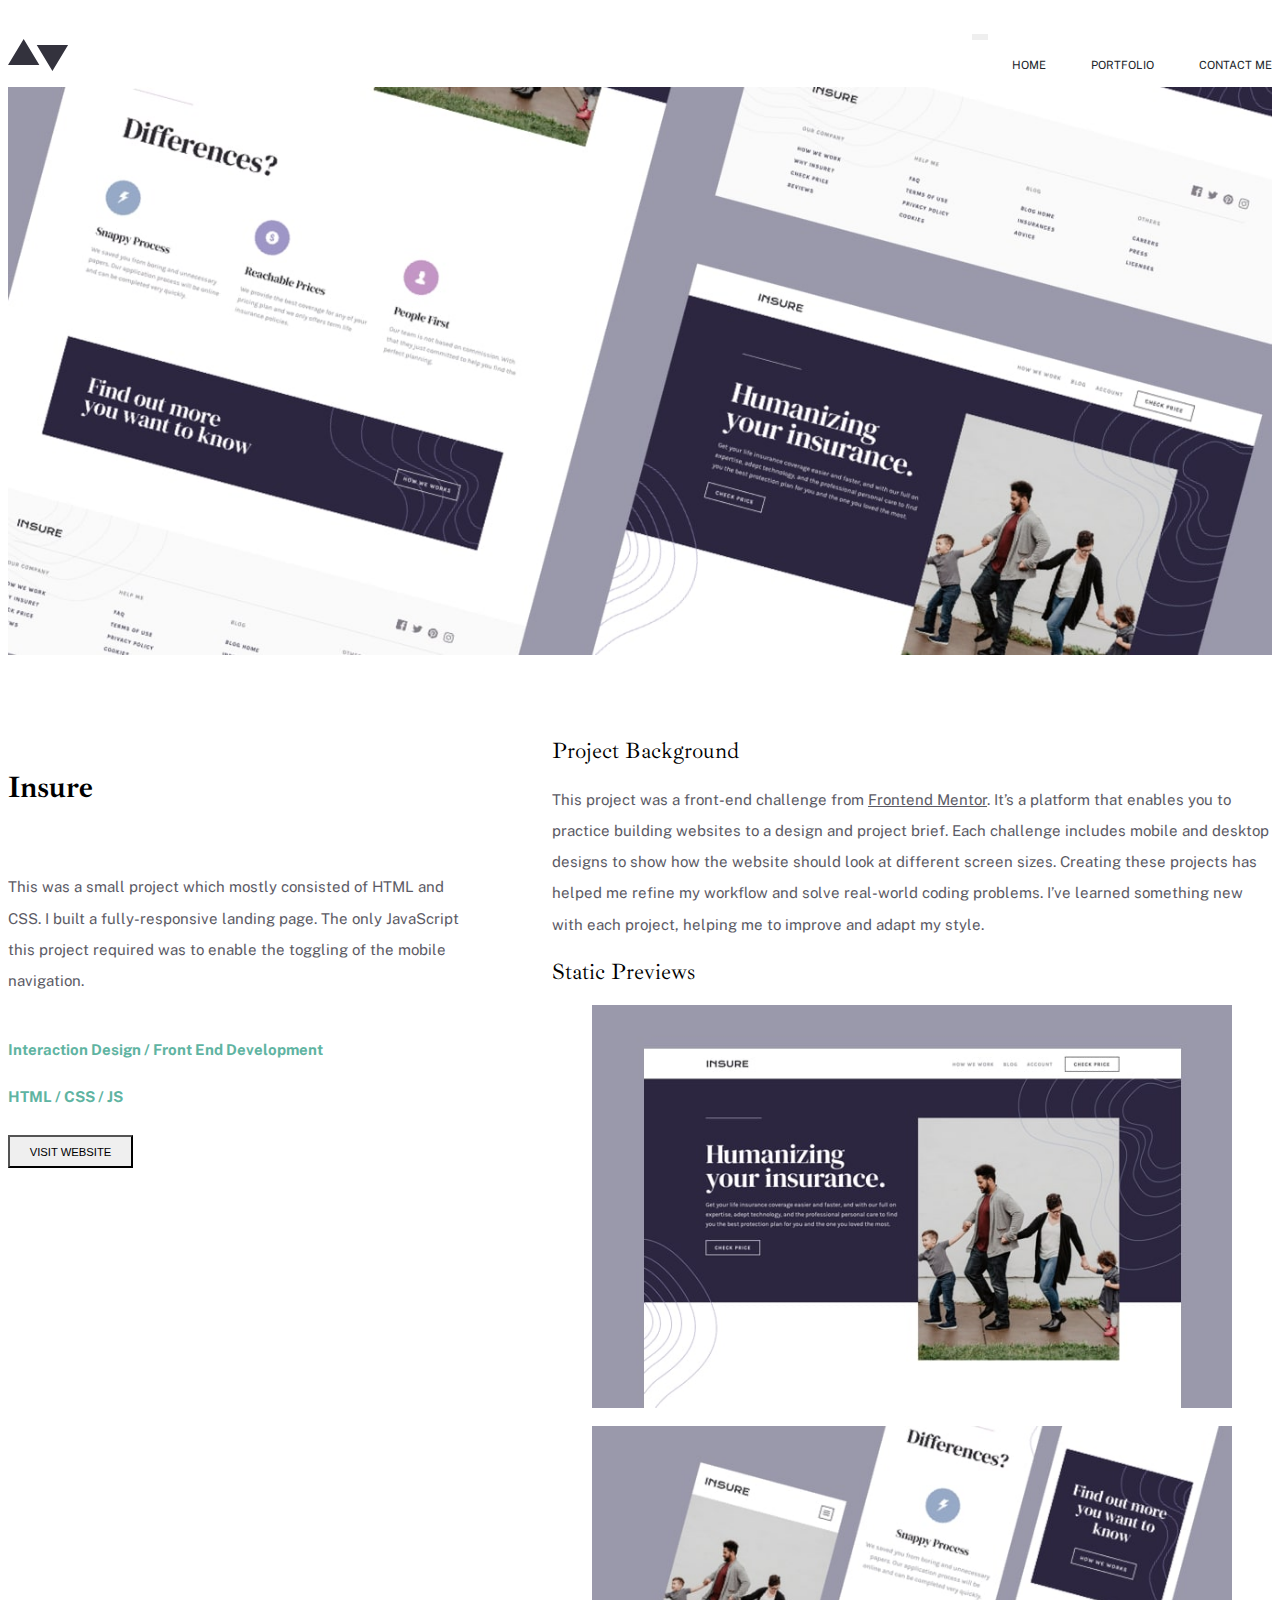
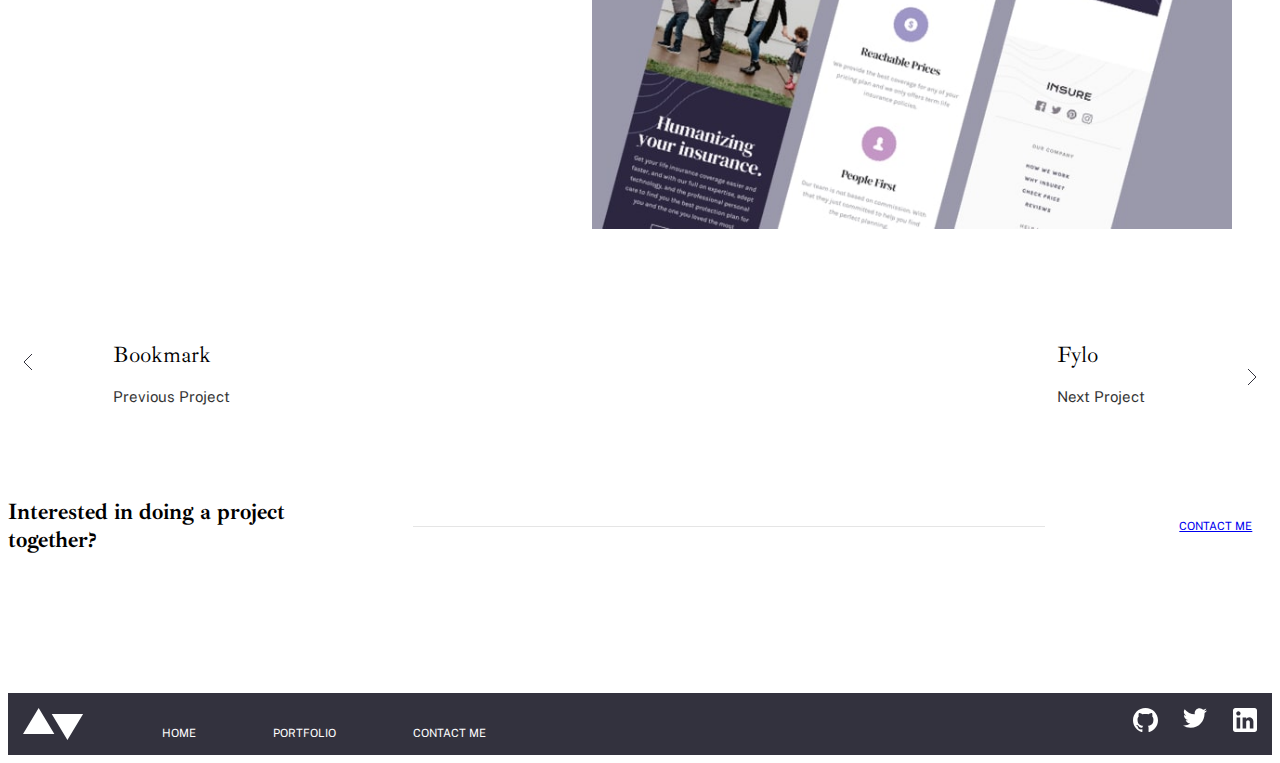
<file: insure.html>
<!DOCTYPE html>
<html lang="en">

<head>

  <meta charset="UTF-8">
  <meta name="viewport" content="width=device-width, initial-scale=1.0">

  <link rel="icon" type="image/png" sizes="32x32" href="./images/favicon-32x32.png">

  <title>Frontend Mentor | Insure Project</title>

  <link href="https://cdn.jsdelivr.net/npm/bootstrap@5.0.2/dist/css/bootstrap.min.css" rel="stylesheet"
    integrity="sha384-EVSTQN3/azprG1Anm3QDgpJLIm9Nao0Yz1ztcQTwFspd3yD65VohhpuuCOmLASjC" crossorigin="anonymous">

  <script src="https://cdn.jsdelivr.net/npm/bootstrap@5.0.2/dist/js/bootstrap.bundle.min.js"
    integrity="sha384-MrcW6ZMFYlzcLA8Nl+NtUVF0sA7MsXsP1UyJoMp4YLEuNSfAP+JcXn/tWtIaxVXM"
    crossorigin="anonymous"></script>

  <link rel="stylesheet" href="portfolio.css">

</head>

<body class="fnt-chk">

  <header class="container f-c-m">

    <svg style="align-self:center" width="61" height="32" viewBox="0 0 61 32" fill="none"
      xmlns="http://www.w3.org/2000/svg">
      <path class="Combined Shape" fill-rule="evenodd" clip-rule="evenodd"
        d="M31.3469 26.1224L15.6735 0L0 26.1224H31.3469ZM60.0816 5.87755L44.4082 32L28.7347 5.87755H60.0816Z"
        fill="#33323D" />
    </svg>

    <nav class="navbar navbar-expand-md nav-content navbar-light" aria-label="navigation-header">

      <button class="navbar-toggler" type="button" data-bs-toggle="collapse" data-bs-target="#navhelp"
        aria-controls="navhelp" aria-expanded="false" aria-label="Toggle navigation">
        <span class="navbar-toggler-icon"></span>
      </button>

      <ul class="collapse navbar-collapse navbar-nav" id="navhelp">
        <li class="nav-item"><a class="nav-link" href="./index.html">Home</a></li>
        <li class="nav-item"><a class="nav-link" href="./portfolio.html">Portfolio</a></li>
        <li class="nav-item"><a class="nav-link" href="./contact.html">Contact Me</a></li>
      </ul>

    </nav>

  </header>

  <main class="container">

    <div class="similar-class-exec">

      <img src="./images/detail/desktop/image-insure-hero.jpg" srcset="./images/detail/desktop/image-insure-hero@2x.jpg 2220w,
      ./images/detail/tablet/image-insure-hero.jpg 689w,
      ./images/detail/tablet/image-insure-hero@2x.jpg 1378w,
      ./images/detail/mobile/image-insure-hero.jpg 311w,
      ./images/detail/mobile/image-insure-hero@2x.jpg 622w," sizes="100vw" alt="insure-main-img">

    </div>


    <div class="manage-pro-grid1 media-controls">

      <div class="grid1-manage-div1">

        <section class="border border-1 border-start-0 border-end-0 grid1-section-child1">

          <h1 class="mng-01-h1">Insure</h1>

          <p class="p-h-info grid-chg">
            This was a small project which mostly consisted of HTML and CSS. I built a
            fully-responsive landing page. The only JavaScript this project required was
            to enable the toggling of the mobile navigation.
          </p>

          <div class="color-size-manage-01">Interaction Design / Front End Development</div>

          <div class="color-size-manage-01">HTML / CSS / JS</div>

          <button class="btn btn-outline-secondary web-visit">Visit Website</button>

        </section>

      </div>

      <div class="project-bgnd">

        <section class="proj-section-1">

          <h2 class="manage-01-h2-common">Project Background</h2>

          <p class="p-h-info">

            This project was a front-end challenge from <span class="mentor-underline-m01">Frontend Mentor</span>. It’s
            a platform that
            enables you to practice building websites to a design and project brief. Each challenge
            includes mobile and desktop designs to show how the website should look at different
            screen sizes. Creating these projects has helped me refine my workflow and solve
            real-world coding problems. I’ve learned something new with each project, helping
            me to improve and adapt my style.

          </p>

        </section>


        <section class="">

          <h2 class="manage-01-h2-common">Static Previews</h2>

          <figure class="fig-1">

            <img src="./images/detail/desktop/image-insure-preview-1.jpg" srcset="./images/detail/desktop/image-insure-preview-1@2x.jpg 1270w,
            ./images/detail/tablet/image-insure-preview-1.jpg 689w,
            ./images/detail/tablet/image-insure-preview-1@2x.jpg 1378w,
            ./images/detail/mobile/image-insure-preview-1.jpg 313w,
            ./images/detail/mobile/image-insure-preview-1@2x.jpg 626w,"
              sizes="((orientation:portrait) or (max-width:1100px)) 100vw, (min-width:1100px) 50vw, 100vw"
              alt="preview-1-insure">

          </figure>


          <figure class="fig-2">

            <img src="./images/detail/desktop/image-insure-preview-2.jpg" srcset="./images/detail/desktop/image-insure-preview-2@2x.jpg 1270w,
            ./images/detail/tablet/image-insure-preview-2.jpg 689w,
            ./images/detail/tablet/image-insure-preview-2@2x.jpg 1378w,
            ./images/detail/mobile/image-insure-preview-2.jpg 313w,
            ./images/detail/mobile/image-insure-preview-2@2x.jpg 626w,"
              sizes="((orientation:portrait) or (max-width:1100px)) 100vw, (min-width:1100px) 50vw, 100vw"
              alt="preview-2-insure">

          </figure>

        </section>

      </div>

    </div>

    <div class="manage-pro-grid1 key-controls border border-2 border-start-0 border-end-0">

      <section class="prev-arrow border border-start-0 border-top-0 border-bottom-0 border-2">

        <a class="display-center-vertically" href="./bookmark.html"><img src="./images/icons/arrow-left.svg"
            alt="left-arrow"></a>

        <h2 class="manage-01-h2-common">Bookmark</h2>

        <span class="prev-project">Previous Project</span>

      </section>

      <section class="next-arrow">

        <h2 class="manage-01-h2-common bkmk-chk">Fylo</h2>

        <span class="chg-grid-order next-project">Next Project</span>

        <a class="follow-up-justify" href="./fylo.html"><img src="./images/icons/arrow-right.svg" alt="right-arrow"></a>

      </section>


    </div>


    <section class="h-c-info">

      <h2 class="h-c-h2-child">Interested in doing a project together?</h2>

      <div class="line d-md-flex"></div>

      <a href="./contact.html" class="btn btn-outline-secondary contact-btn-home" style="align-self: center;">Contact
        Me</a>

    </section>

  </main>



  <footer class="f-home">

    <!--bottom landmark element-->

    <nav class="f-h-nav container" aria-label="navigation-footer">

      <svg width="61" height="32" viewBox="0 0 61 32" fill="none" xmlns="http://www.w3.org/2000/svg">
        <path class="Combined Shape" fill-rule="evenodd" clip-rule="evenodd"
          d="M31.3469 26.1224L15.6735 0L0 26.1224H31.3469ZM60.0816 5.87755L44.4082 32L28.7347 5.87755H60.0816Z"
          fill="#fff" />
      </svg>

      <ul class="f-h-ul">

        <li><a href="">Home</a></li>
        <li><a href="">Portfolio</a></li>
        <li><a href="">Contact Me</a></li>

      </ul>

      <div class="footer-div-icons">

        <a href="">

          <svg aria-label="Github" xmlns="http://www.w3.org/2000/svg" width="25" height="24">
            <path fill="#fff"
              d="M12.5 0C5.594 0 0 5.51 0 12.305c0 5.437 3.581 10.048 8.547 11.674.625.116.854-.265.854-.592 0-.292-.01-1.066-.016-2.092-3.477.742-4.21-1.65-4.21-1.65-.569-1.42-1.39-1.8-1.39-1.8-1.133-.764.087-.748.087-.748 1.255.086 1.914 1.268 1.914 1.268 1.115 1.881 2.927 1.338 3.641 1.024.113-.797.434-1.338.792-1.646-2.776-.308-5.694-1.366-5.694-6.08 0-1.343.484-2.44 1.286-3.302-.14-.31-.562-1.562.11-3.256 0 0 1.047-.33 3.437 1.261 1-.273 2.063-.409 3.125-.415 1.063.006 2.125.142 3.125.415 2.375-1.591 3.422-1.261 3.422-1.261.672 1.694.25 2.945.125 3.256.797.861 1.281 1.959 1.281 3.302 0 4.727-2.921 5.767-5.703 6.07.438.369.844 1.123.844 2.276 0 1.647-.016 2.97-.016 3.37 0 .322.22.707.86.584 5-1.615 8.579-6.23 8.579-11.658C25 5.509 19.403 0 12.5 0z" />
          </svg>

        </a>


        <a href="">

          <svg aria-label="Twitter" xmlns="http://www.w3.org/2000/svg" width="24" height="20">
            <path fill="#fff"
              d="M24 2.557a9.83 9.83 0 01-2.828.775A4.932 4.932 0 0023.337.608a9.864 9.864 0 01-3.127 1.195A4.916 4.916 0 0016.616.248c-3.179 0-5.515 2.966-4.797 6.045A13.978 13.978 0 011.671 1.149a4.93 4.93 0 001.523 6.574 4.903 4.903 0 01-2.229-.616c-.054 2.281 1.581 4.415 3.949 4.89a4.935 4.935 0 01-2.224.084 4.928 4.928 0 004.6 3.419A9.9 9.9 0 010 17.54a13.94 13.94 0 007.548 2.212c9.142 0 14.307-7.721 13.995-14.646A10.025 10.025 0 0024 2.557z" />
          </svg>

        </a>


        <a href="">

          <svg aria-label="LinkedIn" xmlns="http://www.w3.org/2000/svg" width="24" height="24">
            <path fill="#fff"
              d="M21.6 0H2.4C1.08 0 0 1.08 0 2.4v19.2C0 22.92 1.08 24 2.4 24h19.2c1.32 0 2.4-1.08 2.4-2.4V2.4C24 1.08 22.92 0 21.6 0zM7.2 20.4H3.6V9.6h3.6v10.8zM5.4 7.56c-1.2 0-2.16-.96-2.16-2.16 0-1.2.96-2.16 2.16-2.16 1.2 0 2.16.96 2.16 2.16 0 1.2-.96 2.16-2.16 2.16zm15 12.84h-3.6v-6.36c0-.96-.84-1.8-1.8-1.8-.96 0-1.8.84-1.8 1.8v6.36H9.6V9.6h3.6v1.44c.6-.96 1.92-1.68 3-1.68 2.28 0 4.2 1.92 4.2 4.2v6.84z" />
          </svg>

        </a>

      </div>

    </nav>

  </footer>

  <script src="portfolio.js"></script>

</body>

</html>
</file>
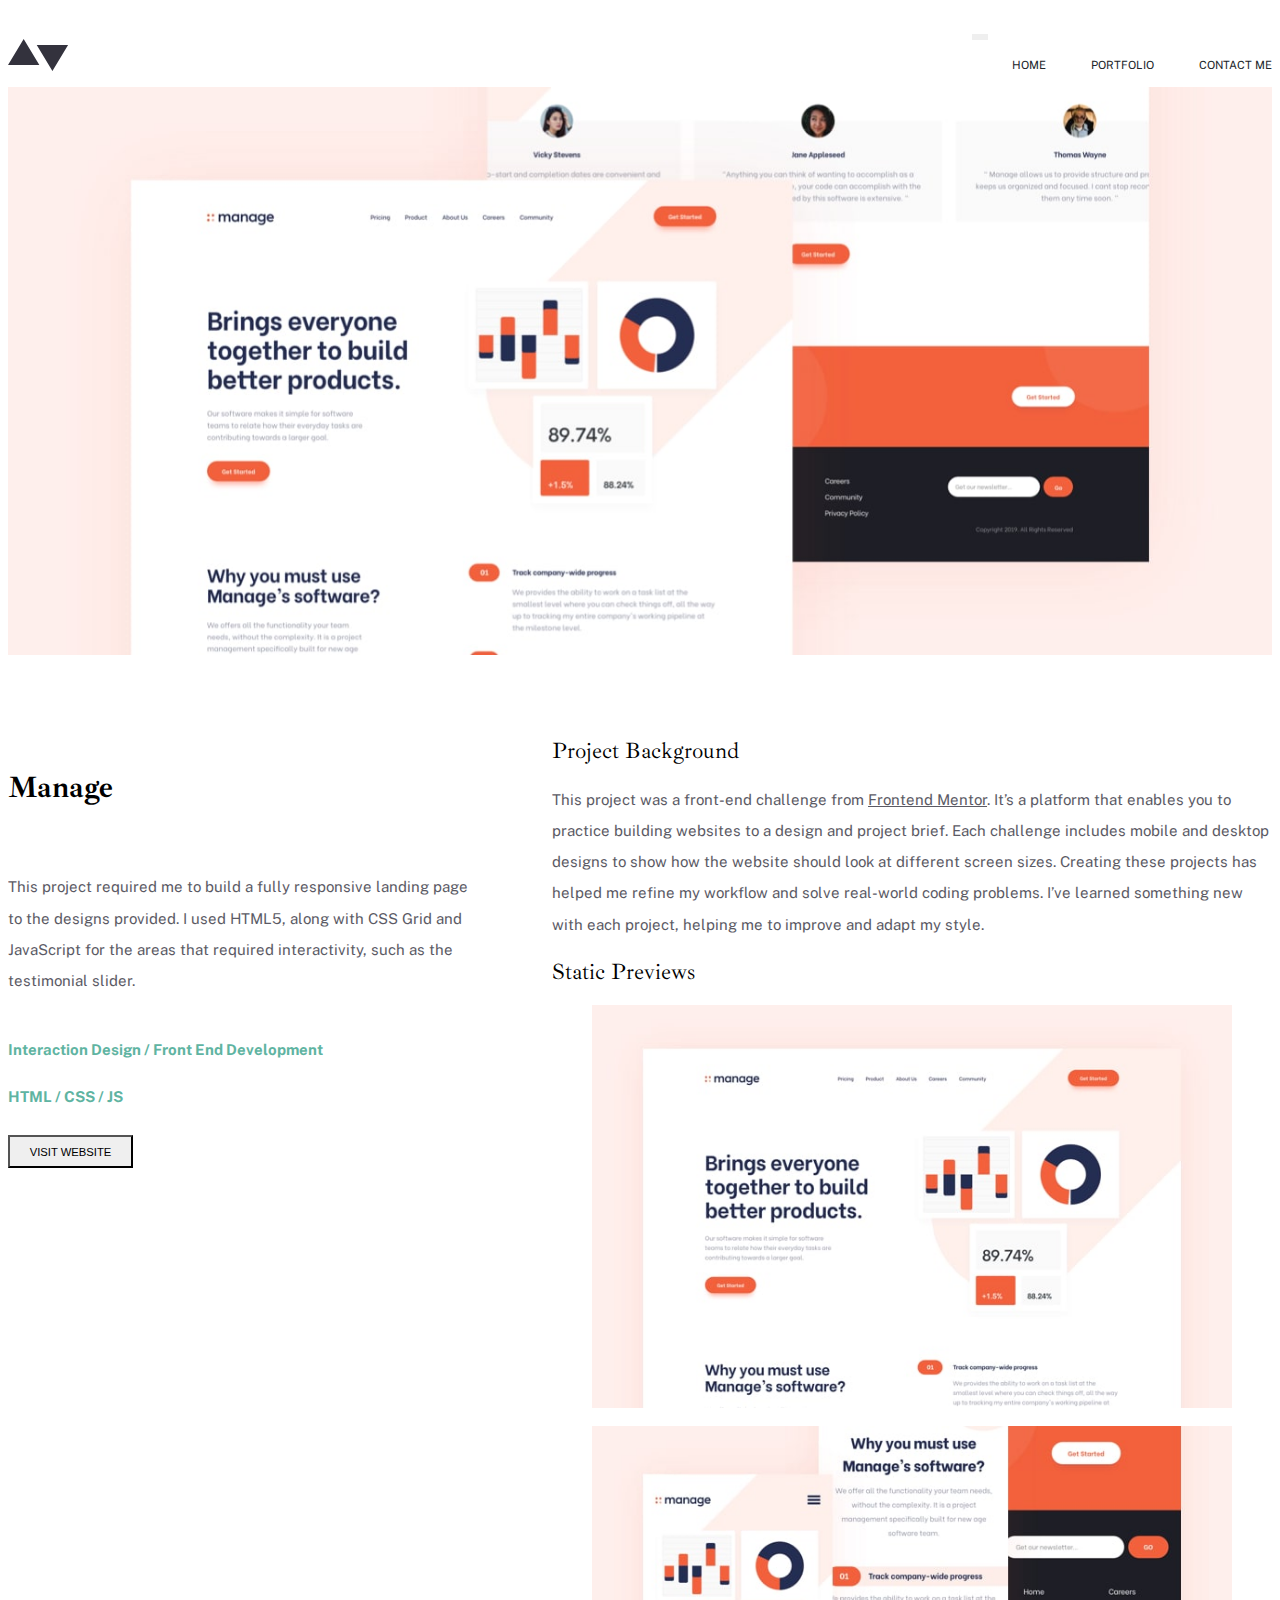
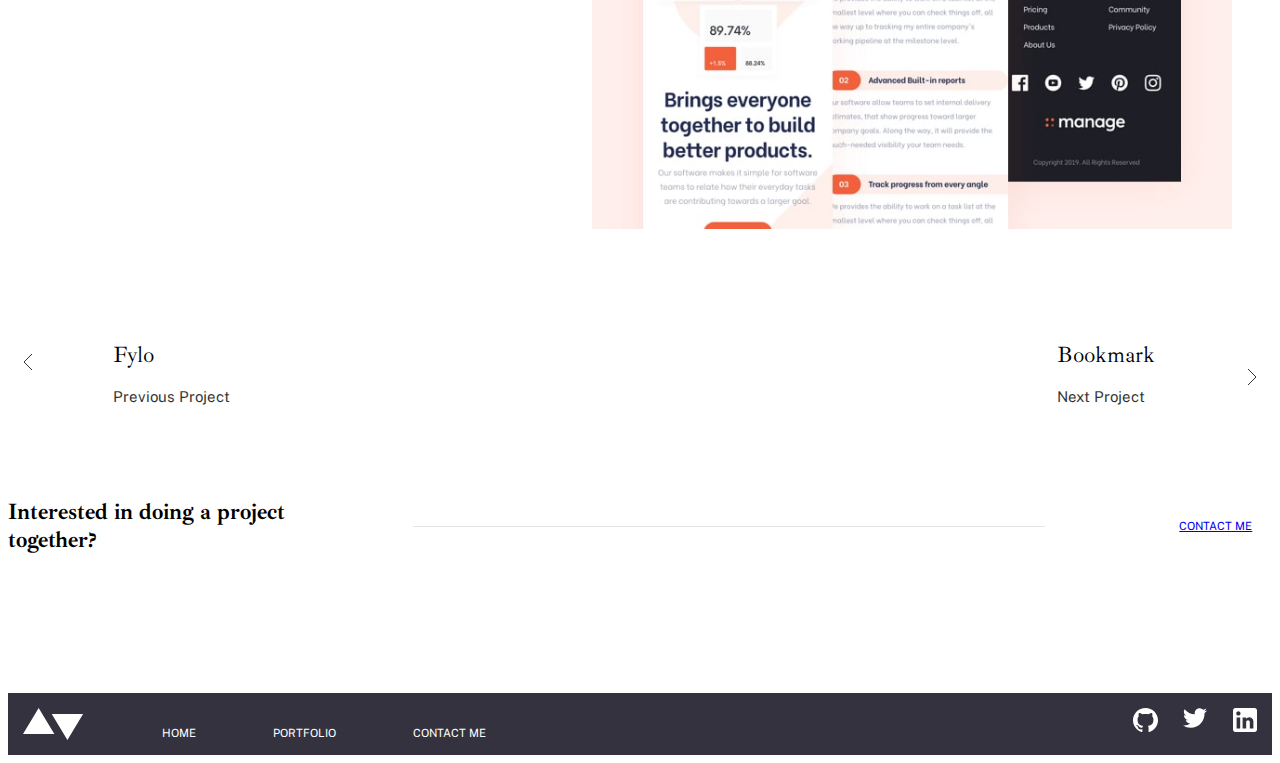
<file: manage.html>
<!DOCTYPE html>
<html lang="en">

<head>
  <meta charset="UTF-8">
  <meta name="viewport" content="width=device-width, initial-scale=1.0">

  <link rel="icon" type="image/png" sizes="32x32" href="./images/favicon-32x32.png">

  <title>Frontend Mentor | Manage Project</title>

  <link href="https://cdn.jsdelivr.net/npm/bootstrap@5.0.2/dist/css/bootstrap.min.css" rel="stylesheet"
    integrity="sha384-EVSTQN3/azprG1Anm3QDgpJLIm9Nao0Yz1ztcQTwFspd3yD65VohhpuuCOmLASjC" crossorigin="anonymous">

  <script src="https://cdn.jsdelivr.net/npm/bootstrap@5.0.2/dist/js/bootstrap.bundle.min.js"
    integrity="sha384-MrcW6ZMFYlzcLA8Nl+NtUVF0sA7MsXsP1UyJoMp4YLEuNSfAP+JcXn/tWtIaxVXM"
    crossorigin="anonymous"></script>

  <link rel="stylesheet" href="portfolio.css">

</head>

<body class="fnt-chk">

  <header class="container f-c-m">

    <svg style="align-self:center" width="61" height="32" viewBox="0 0 61 32" fill="none"
      xmlns="http://www.w3.org/2000/svg">
      <path class="Combined Shape" fill-rule="evenodd" clip-rule="evenodd"
        d="M31.3469 26.1224L15.6735 0L0 26.1224H31.3469ZM60.0816 5.87755L44.4082 32L28.7347 5.87755H60.0816Z"
        fill="#33323D" />
    </svg>

    <nav class="navbar navbar-expand-md nav-content navbar-light" aria-label="navigation-header">

      <button class="navbar-toggler" type="button" data-bs-toggle="collapse" data-bs-target="#navhelp"
        aria-controls="navhelp" aria-expanded="false" aria-label="Toggle navigation">
        <span class="navbar-toggler-icon"></span>
      </button>

      <ul class="collapse navbar-collapse navbar-nav" id="navhelp">
        <li class="nav-item"><a class="nav-link" href="./index.html">Home</a></li>
        <li class="nav-item"><a class="nav-link" href="./portfolio.html">Portfolio</a></li>
        <li class="nav-item"><a class="nav-link" href="./contact.html">Contact Me</a></li>
      </ul>

    </nav>

  </header>

  <main class="container">

    <div class="similar-class-exec">

      <img src="./images/detail/desktop/image-manage-hero.jpg" srcset="./images/detail/desktop/image-manage-hero@2x.jpg 2220w,
      ./images/detail/tablet/image-manage-hero.jpg 689w,
      ./images/detail/tablet/image-manage-hero@2x.jpg 1378w,
      ./images/detail/mobile/image-manage-hero.jpg 311w,
      ./images/detail/mobile/image-manage-hero@2x.jpg 622w,
      " sizes="100vw" alt="manage-main-img">

    </div>


    <div class="manage-pro-grid1 media-controls">

      <div class="grid1-manage-div1">

        <section class="border border-1 border-start-0 border-end-0 grid1-section-child1">

          <h1 class="mng-01-h1">Manage</h1>

          <p class="p-h-info grid-chg">
            This project required me to build a fully responsive landing page to the designs
            provided. I used HTML5, along with CSS Grid and JavaScript for the areas that
            required interactivity, such as the testimonial slider.
          </p>

          <div class="color-size-manage-01">Interaction Design / Front End Development</div>

          <div class="color-size-manage-01">HTML / CSS / JS</div>

          <button class="btn btn-outline-secondary web-visit">Visit Website</button>

        </section>

      </div>

      <div class="project-bgnd">

        <section class="proj-section-1">

          <h2 class="manage-01-h2-common">Project Background</h2>

          <p class="p-h-info">

            This project was a front-end challenge from <span class="mentor-underline-m01">Frontend Mentor</span>. It’s
            a platform that
            enables you to practice building websites to a design and project brief. Each challenge
            includes mobile and desktop designs to show how the website should look at different
            screen sizes. Creating these projects has helped me refine my workflow and solve
            real-world coding problems. I’ve learned something new with each project, helping
            me to improve and adapt my style.

          </p>

        </section>


        <section class="">

          <h2 class="manage-01-h2-common">Static Previews</h2>

          <figure class="fig-1">

            <img src="./images/detail/desktop/image-manage-preview-1.jpg" srcset="./images/detail/desktop/image-manage-preview-1@2x.jpg 1270w,
            ./images/detail/tablet/image-manage-preview-1.jpg 689w,
            ./images/detail/tablet/image-manage-preview-1@2x.jpg 1378w,
            ./images/detail/mobile/image-manage-preview-1.jpg 313w,
            ./images/detail/mobile/image-manage-preview-1@2x.jpg 626w,"
              sizes="((orientation:portrait) or (max-width:1100px)) 100vw, (min-width:1100px) 50vw"
              alt="preview-1-manage">

          </figure>

          <figure class="fig-2">

            <img src="./images/detail/desktop/image-manage-preview-2.jpg" srcset="./images/detail/desktop/image-manage-preview-2@2x.jpg 1270w,
            ./images/detail/tablet/image-manage-preview-2.jpg 689w,
            ./images/detail/tablet/image-manage-preview-2@2x.jpg 1378w,
            ./images/detail/mobile/image-manage-preview-2.jpg 313w,
            ./images/detail/mobile/image-manage-preview-2@2x.jpg 626w,"
              sizes="((orientation:portrait) or (max-width:1100px)) 100vw, (min-width:1100px) 50vw"
              alt="preview-2-manage">

          </figure>

        </section>

      </div>

    </div>

    <div class="manage-pro-grid1 key-controls border border-2 border-start-0 border-end-0">

      <section class="prev-arrow border border-start-0 border-top-0 border-bottom-0 border-2">

        <a class="display-center-vertically" href="./fylo.html"><img src="./images/icons/arrow-left.svg"
            alt="left-arrow"></a>

        <h2 class="manage-01-h2-common">Fylo</h2>

        <span class="prev-project">Previous Project</span>

      </section>

      <section class="next-arrow">

        <h2 class="manage-01-h2-common bkmk-chk">Bookmark</h2>

        <span class="chg-grid-order next-project">Next Project</span>

        <a class="follow-up-justify" href="./bookmark.html"><img src="./images/icons/arrow-right.svg"
            alt="right-arrow"></a>

      </section>


    </div>


    <section class="h-c-info">

      <h2 class="h-c-h2-child">Interested in doing a project together?</h2>

      <div class="line d-md-flex"></div>

      <a href="./contact.html" class="btn btn-outline-secondary contact-btn-home" style="align-self: center;">Contact
        Me</a>

    </section>

  </main>



  <footer class="f-home">

    <!--bottom landmark element-->

    <nav class="f-h-nav container" aria-label="navigation-footer">

      <svg width="61" height="32" viewBox="0 0 61 32" fill="none" xmlns="http://www.w3.org/2000/svg">
        <path class="Combined Shape" fill-rule="evenodd" clip-rule="evenodd"
          d="M31.3469 26.1224L15.6735 0L0 26.1224H31.3469ZM60.0816 5.87755L44.4082 32L28.7347 5.87755H60.0816Z"
          fill="#fff" />
      </svg>

      <ul class="f-h-ul">

        <li><a href="">Home</a></li>
        <li><a href="">Portfolio</a></li>
        <li><a href="">Contact Me</a></li>

      </ul>

      <div class="footer-div-icons">

        <a href="">

          <svg aria-label="Github" xmlns="http://www.w3.org/2000/svg" width="25" height="24">
            <path fill="#fff"
              d="M12.5 0C5.594 0 0 5.51 0 12.305c0 5.437 3.581 10.048 8.547 11.674.625.116.854-.265.854-.592 0-.292-.01-1.066-.016-2.092-3.477.742-4.21-1.65-4.21-1.65-.569-1.42-1.39-1.8-1.39-1.8-1.133-.764.087-.748.087-.748 1.255.086 1.914 1.268 1.914 1.268 1.115 1.881 2.927 1.338 3.641 1.024.113-.797.434-1.338.792-1.646-2.776-.308-5.694-1.366-5.694-6.08 0-1.343.484-2.44 1.286-3.302-.14-.31-.562-1.562.11-3.256 0 0 1.047-.33 3.437 1.261 1-.273 2.063-.409 3.125-.415 1.063.006 2.125.142 3.125.415 2.375-1.591 3.422-1.261 3.422-1.261.672 1.694.25 2.945.125 3.256.797.861 1.281 1.959 1.281 3.302 0 4.727-2.921 5.767-5.703 6.07.438.369.844 1.123.844 2.276 0 1.647-.016 2.97-.016 3.37 0 .322.22.707.86.584 5-1.615 8.579-6.23 8.579-11.658C25 5.509 19.403 0 12.5 0z" />
          </svg>

        </a>


        <a href="">

          <svg aria-label="Twitter" xmlns="http://www.w3.org/2000/svg" width="24" height="20">
            <path fill="#fff"
              d="M24 2.557a9.83 9.83 0 01-2.828.775A4.932 4.932 0 0023.337.608a9.864 9.864 0 01-3.127 1.195A4.916 4.916 0 0016.616.248c-3.179 0-5.515 2.966-4.797 6.045A13.978 13.978 0 011.671 1.149a4.93 4.93 0 001.523 6.574 4.903 4.903 0 01-2.229-.616c-.054 2.281 1.581 4.415 3.949 4.89a4.935 4.935 0 01-2.224.084 4.928 4.928 0 004.6 3.419A9.9 9.9 0 010 17.54a13.94 13.94 0 007.548 2.212c9.142 0 14.307-7.721 13.995-14.646A10.025 10.025 0 0024 2.557z" />
          </svg>

        </a>


        <a href="">

          <svg aria-label="LinkedIn" xmlns="http://www.w3.org/2000/svg" width="24" height="24">
            <path fill="#fff"
              d="M21.6 0H2.4C1.08 0 0 1.08 0 2.4v19.2C0 22.92 1.08 24 2.4 24h19.2c1.32 0 2.4-1.08 2.4-2.4V2.4C24 1.08 22.92 0 21.6 0zM7.2 20.4H3.6V9.6h3.6v10.8zM5.4 7.56c-1.2 0-2.16-.96-2.16-2.16 0-1.2.96-2.16 2.16-2.16 1.2 0 2.16.96 2.16 2.16 0 1.2-.96 2.16-2.16 2.16zm15 12.84h-3.6v-6.36c0-.96-.84-1.8-1.8-1.8-.96 0-1.8.84-1.8 1.8v6.36H9.6V9.6h3.6v1.44c.6-.96 1.92-1.68 3-1.68 2.28 0 4.2 1.92 4.2 4.2v6.84z" />
          </svg>

        </a>

      </div>

    </nav>

  </footer>

  <script src="portfolio.js"></script>

</body>

</html>
</file>
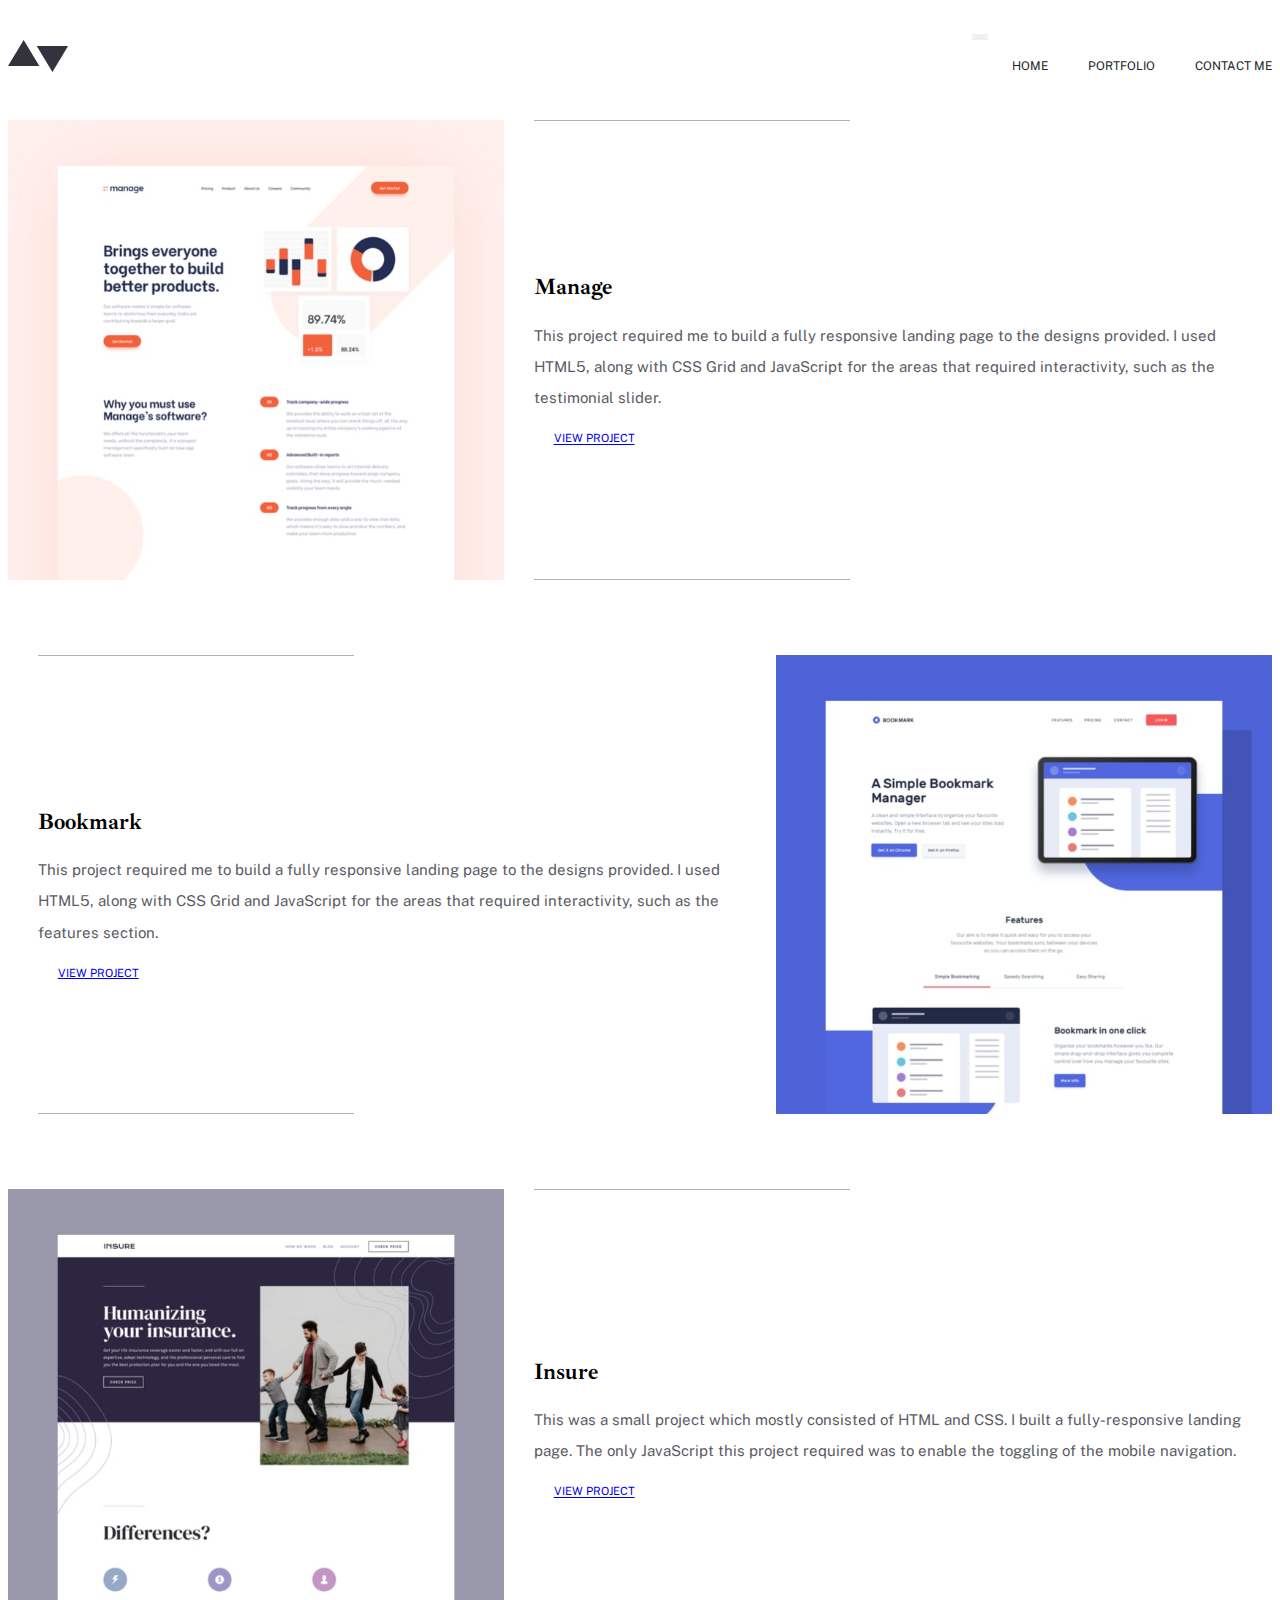
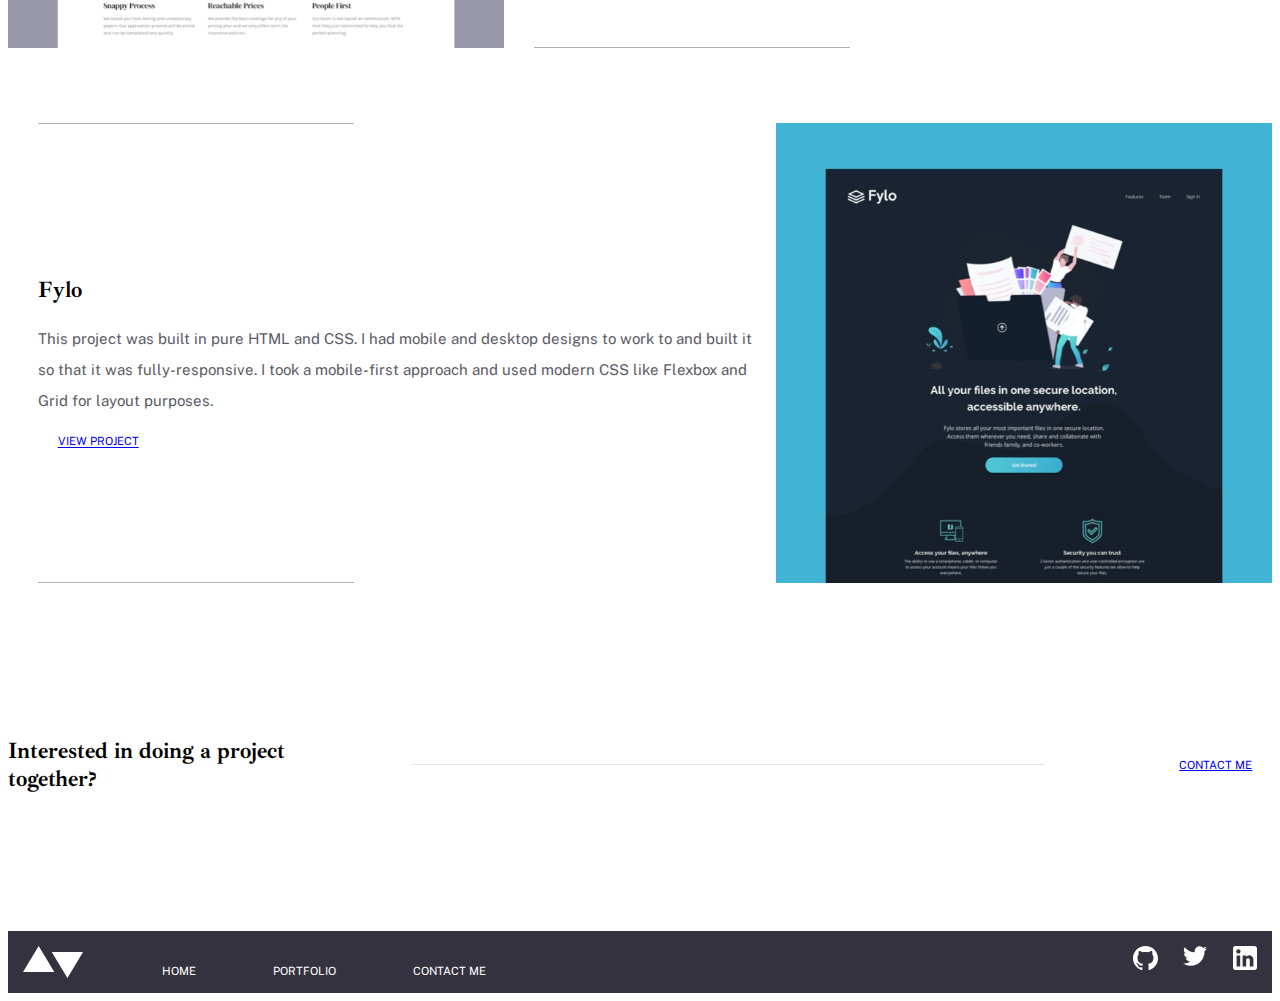
<file: portfolio.html>
<!DOCTYPE html>
<html lang="en">

<head>

  <meta charset="UTF-8">
  <meta name="viewport" content="width=device-width, initial-scale=1.0">

  <link rel="icon" type="image/png" sizes="32x32" href="./images/favicon-32x32.png">

  <title>Frontend Mentor | My Projects</title>

  <link href="https://cdn.jsdelivr.net/npm/bootstrap@5.0.2/dist/css/bootstrap.min.css" rel="stylesheet"
    integrity="sha384-EVSTQN3/azprG1Anm3QDgpJLIm9Nao0Yz1ztcQTwFspd3yD65VohhpuuCOmLASjC" crossorigin="anonymous">

  <script src="https://cdn.jsdelivr.net/npm/bootstrap@5.0.2/dist/js/bootstrap.bundle.min.js"
    integrity="sha384-MrcW6ZMFYlzcLA8Nl+NtUVF0sA7MsXsP1UyJoMp4YLEuNSfAP+JcXn/tWtIaxVXM"
    crossorigin="anonymous"></script>

  <link rel="stylesheet" href="portfolio.css">

</head>

<body class="fnt-chk">


  <header class="container f-c-m pt-mrgn">

    <svg style="align-self:center" width="61" height="32" viewBox="0 0 61 32" fill="none"
      xmlns="http://www.w3.org/2000/svg">
      <path class="Combined Shape" fill-rule="evenodd" clip-rule="evenodd"
        d="M31.3469 26.1224L15.6735 0L0 26.1224H31.3469ZM60.0816 5.87755L44.4082 32L28.7347 5.87755H60.0816Z"
        fill="#33323D" />
    </svg>

    <nav class="navbar navbar-expand-md nav-content navbar-light" aria-label="navigation-header">

      <button class="navbar-toggler" type="button" data-bs-toggle="collapse" data-bs-target="#navhelp"
        aria-controls="navhelp" aria-expanded="false" aria-label="Toggle navigation">
        <span class="navbar-toggler-icon"></span>
      </button>

      <ul class="collapse navbar-collapse navbar-nav" id="navhelp" style="font-size: 1.064em;">
        <li class="nav-item"><a class="nav-link" href="./index.html">Home</a></li>
        <li class="nav-item"><a class="nav-link" href="./portfolio.html">Portfolio</a></li>
        <li class="nav-item"><a class="nav-link" href="./contact.html">Contact Me</a></li>
      </ul>

    </nav>

  </header>

  <main class="container">

    <div class="portfolio-page-flex">

      <img src="./images/portfolio/desktop/image-portfolio-manage.jpg" srcset="./images/portfolio/desktop/image-portfolio-manage@2x.jpg 2220w,
      ./images/portfolio/tablet/image-portfolio-manage.jpg 678w,
      ./images/portfolio/tablet/image-portfolio-manage@2x.jpg 1378w,
      ./images/portfolio/mobile/image-portfolio-manage.jpg 311w,
      ./images/portfolio/mobile/image-portfolio-manage@2x.jpg 622w" sizes="(min-width:768px) calc(80vw - 1em), 100vw"
        alt="manage-image">


      <section class="h-a-s-info-child p-page-chg">

        <h2>Manage</h2>

        <p class="p-h-info">This project required me to build a fully responsive landing page to the designs provided.
          I used HTML5, along with CSS Grid and JavaScript for the areas that required interactivity,
          such as the testimonial slider.</p>

        <a href="./manage.html" class="btn btn-outline-secondary" role="button">View Project</a>

      </section>

    </div>


    <div class="portfolio-page-flex">

      <img src="./images/portfolio/desktop/image-portfolio-bookmark.jpg" srcset="./images/portfolio/desktop/image-portfolio-bookmark@2x.jpg 2220w,
      ./images/portfolio/tablet/image-portfolio-bookmark.jpg 678w,
      ./images/portfolio/tablet/image-portfolio-bookmark@2x.jpg 1378w,
      ./images/portfolio/mobile/image-portfolio-bookmark.jpg 311w,
      ./images/portfolio/mobile/image-portfolio-bookmark@2x.jpg 622w" sizes="(min-width:768px) calc(80vw - 1em), 100vw"
        alt="bookmark-image">

      <section class="h-a-s-info-child p-order-diff p-page-chg">

        <h2>Bookmark</h2>

        <p class="p-h-info">This project required me to build a fully responsive landing page to the designs provided. I
          used HTML5, along with CSS Grid and JavaScript for the areas that required interactivity, such
          as the features section.</p>

        <a href="./bookmark.html" class="btn btn-outline-secondary" role="button">View Project</a>

      </section>


    </div>


    <div class="portfolio-page-flex">

      <img src="./images/portfolio/desktop/image-portfolio-insure.jpg" srcset="./images/portfolio/desktop/image-portfolio-insure@2x.jpg 2220w,
      ./images/portfolio/tablet/image-portfolio-insure.jpg 678w,
      ./images/portfolio/tablet/image-portfolio-insure@2x.jpg 1378w,
      ./images/portfolio/mobile/image-portfolio-insure.jpg 311w,
      ./images/portfolio/mobile/image-portfolio-insure@2x.jpg 622w" sizes="(min-width:768px) calc(80vw - 1em), 100vw"
        alt="insure-image">

      <section class="h-a-s-info-child p-page-chg">

        <h2>Insure</h2>

        <p class="p-h-info">This was a small project which mostly consisted of HTML and CSS. I built a fully-responsive
          landing page. The only JavaScript this project required was to enable the toggling of the
          mobile navigation.</p>

        <a href="./insure.html" class="btn btn-outline-secondary" role="button">View Project</a>

      </section>

    </div>


    <div class="portfolio-page-flex">

      <img src="./images/portfolio/desktop/image-portfolio-fylo.jpg" srcset="./images/portfolio/desktop/image-portfolio-fylo@2x.jpg 2220w,
      ./images/portfolio/tablet/image-portfolio-fylo.jpg 678w,
      ./images/portfolio/tablet/image-portfolio-fylo@2x.jpg 1378w,
      ./images/portfolio/mobile/image-portfolio-fylo.jpg 311w,
      ./images/portfolio/mobile/image-portfolio-fylo@2x.jpg 622w" sizes="(min-width:768px) calc(80vw - 1em), 100vw"
        alt="fylo-image">

      <section class="h-a-s-info-child p-order-diff p-page-chg">

        <h2>Fylo</h2>

        <p class="p-h-info">This project was built in pure HTML and CSS. I had mobile and desktop designs to work to and
          built it so that it was fully-responsive. I took a mobile-first approach and used modern
          CSS like Flexbox and Grid for layout purposes.</p>

        <a href="./fylo.html" class="btn btn-outline-secondary" role="button">View Project</a>

      </section>

    </div>


    <section class="h-c-info">

      <h2 class="h-c-h2-child">Interested in doing a project together?</h2>

      <div class="line d-md-flex"></div>

      <a href="./contact.html" class="btn btn-outline-secondary contact-btn-home" style="align-self: center;">Contact
        Me</a>

    </section>

  </main>


  <footer class="f-home">

    <!--bottom landmark element-->

    <nav class="f-h-nav container" aria-label="navigation-footer">

      <svg width="61" height="32" viewBox="0 0 61 32" fill="none" xmlns="http://www.w3.org/2000/svg">
        <path class="Combined Shape" fill-rule="evenodd" clip-rule="evenodd"
          d="M31.3469 26.1224L15.6735 0L0 26.1224H31.3469ZM60.0816 5.87755L44.4082 32L28.7347 5.87755H60.0816Z"
          fill="#fff" />
      </svg>

      <ul class="f-h-ul">

        <li><a href="">Home</a></li>
        <li><a href="">Portfolio</a></li>
        <li><a href="">Contact Me</a></li>

      </ul>

      <div class="footer-div-icons">

        <a href="">

          <svg aria-label="Github" xmlns="http://www.w3.org/2000/svg" width="25" height="24">
            <path fill="#fff"
              d="M12.5 0C5.594 0 0 5.51 0 12.305c0 5.437 3.581 10.048 8.547 11.674.625.116.854-.265.854-.592 0-.292-.01-1.066-.016-2.092-3.477.742-4.21-1.65-4.21-1.65-.569-1.42-1.39-1.8-1.39-1.8-1.133-.764.087-.748.087-.748 1.255.086 1.914 1.268 1.914 1.268 1.115 1.881 2.927 1.338 3.641 1.024.113-.797.434-1.338.792-1.646-2.776-.308-5.694-1.366-5.694-6.08 0-1.343.484-2.44 1.286-3.302-.14-.31-.562-1.562.11-3.256 0 0 1.047-.33 3.437 1.261 1-.273 2.063-.409 3.125-.415 1.063.006 2.125.142 3.125.415 2.375-1.591 3.422-1.261 3.422-1.261.672 1.694.25 2.945.125 3.256.797.861 1.281 1.959 1.281 3.302 0 4.727-2.921 5.767-5.703 6.07.438.369.844 1.123.844 2.276 0 1.647-.016 2.97-.016 3.37 0 .322.22.707.86.584 5-1.615 8.579-6.23 8.579-11.658C25 5.509 19.403 0 12.5 0z" />
          </svg>

        </a>


        <a href="">

          <svg aria-label="Twitter" xmlns="http://www.w3.org/2000/svg" width="24" height="20">
            <path fill="#fff"
              d="M24 2.557a9.83 9.83 0 01-2.828.775A4.932 4.932 0 0023.337.608a9.864 9.864 0 01-3.127 1.195A4.916 4.916 0 0016.616.248c-3.179 0-5.515 2.966-4.797 6.045A13.978 13.978 0 011.671 1.149a4.93 4.93 0 001.523 6.574 4.903 4.903 0 01-2.229-.616c-.054 2.281 1.581 4.415 3.949 4.89a4.935 4.935 0 01-2.224.084 4.928 4.928 0 004.6 3.419A9.9 9.9 0 010 17.54a13.94 13.94 0 007.548 2.212c9.142 0 14.307-7.721 13.995-14.646A10.025 10.025 0 0024 2.557z" />
          </svg>

        </a>


        <a href="">

          <svg aria-label="LinkedIn" xmlns="http://www.w3.org/2000/svg" width="24" height="24">
            <path fill="#fff"
              d="M21.6 0H2.4C1.08 0 0 1.08 0 2.4v19.2C0 22.92 1.08 24 2.4 24h19.2c1.32 0 2.4-1.08 2.4-2.4V2.4C24 1.08 22.92 0 21.6 0zM7.2 20.4H3.6V9.6h3.6v10.8zM5.4 7.56c-1.2 0-2.16-.96-2.16-2.16 0-1.2.96-2.16 2.16-2.16 1.2 0 2.16.96 2.16 2.16 0 1.2-.96 2.16-2.16 2.16zm15 12.84h-3.6v-6.36c0-.96-.84-1.8-1.8-1.8-.96 0-1.8.84-1.8 1.8v6.36H9.6V9.6h3.6v1.44c.6-.96 1.92-1.68 3-1.68 2.28 0 4.2 1.92 4.2 4.2v6.84z" />
          </svg>

        </a>

      </div>

    </nav>

  </footer>

  <script src="portfolio.js"></script>

</body>

</html>
</file>
<file: portfolio.css>
@import url('https://fonts.googleapis.com/css2?family=Ibarra+Real+Nova:wght@400;700&family=Public+Sans&display=swap');

/*CSS custom properties*/
/*Some global properties*/


:root {

    /*Colors Primary and Secondary*/
    --primary-cyan:hsl(167, 36%, 54%);
    --primary-dark-blue:hsl(205, 41%, 21%);
    --primary-grayish-blue:hsl(245, 10%, 22%);
    --secondary-very-light-grey:hsl(0, 0%, 98%);
    --secondary-light-grey:hsl(240, 2%, 92%);
    --secondary-bright-red:hsl(0, 90%, 57%);

    /*fonts to use*/
    --headings-font: 'Ibarra Real Nova', serif;
    --body-font:'Public Sans', sans-serif;
    --font-proj:15px;

}

body {
    font-family: var(--body-font);
}

h1, h2, h3 {
    font-family: var(--headings-font);
    font-weight: 700;
}

ul, li {
    list-style: none;
    text-transform: uppercase;
}

i {
    font-weight: 700;
    color: var(--secondary-bright-red);
    font-size: .715em;
}


.was-validated .form-control:invalid, .was-validated .form-control:valid {
    background-image: none;
}


.navbar-light .navbar-toggler {
    border-color: rgba(0,0,0,0);
    margin-left: auto;
}

#about_me:hover {
    background-color: var(--primary-cyan);
}


.close-btn {
    background-image: url('./images/icons/close.svg');
    background-repeat: no-repeat;
    display: inline-block;
    width: 1em;
    height: 1em;
    background-position: center;
    background-size: 100%;
}

.btn.btn-outline-secondary:hover {
    color: #fff;
    background-color: var(--primary-grayish-blue);
}

.line {
    height: 1px;
    background-color: rgba(0, 0, 0, .1);
    align-self: center;
    width: 50%;
    max-width: 700px;
}



.contact-btn-home { /*0 0 auto-- flex basis is auto, flex-grow:0 and flex-shrink:0*/
    flex: none; 
}


/*Home-page*/

.span-1-container-home > img {
    width: 100%;
}   


.f-c-m {
    display: flex;
    margin-top: 1.5em;
}

.nav-content {
    min-width: 300px;
    margin-left: auto;
}

.nav-content ul {
    display: flex;
    justify-content: space-between;
}

.nav-content li  {
    display: inline;
}

.nav-content a {
    color: var(--primary-grayish-blue);
    text-decoration: none;
    font-size: .75em;
}


.f-home {
    background-color: var(--primary-grayish-blue);
}


.f-h-nav {
    display:flex;
    justify-content: space-between;
    padding: 1em;
}

.f-h-nav div {
    max-width: 150px;
    flex-grow: 1;
    display: flex;
}

.f-h-nav div > * {
    margin-left: auto;
}


.f-h-ul {
    max-width: 400px;
    flex-grow: 1;
    display: flex;
    justify-content: space-around;
    margin-right: auto;
}

.f-h-ul li {
    display: inline;
}

.f-h-ul a {
    color: #fff;
    text-decoration: none;
}


#about_me {
    background-color: var(--primary-dark-blue);
    color: #fff;
}


.p-h-info {
    color: var(--primary-grayish-blue);
    line-height: 2.083em;
    opacity: .8;
}


.btn {
    text-transform: uppercase;
    border-radius: 0%;
    font-size: .75em;
    padding: .75em 1.75em;
}


.f-h-ul a {
    font-size: .75em;
}

.h-a-info, .h-c-info {
    display: flex;
}

.h-a-info {
    padding-top: 6em;
    position: relative;
}


.h-img-1::before , .h-img-1::after {
    content: '';
    display: block;
    width: 50%;
    height: 1px;
    position: absolute;
    background-color: rgba(0,0,0,.3);
    right: 0; 
}


.h-img-1::before {
    top:90px; 
}

.h-img-1::after {
    bottom: 0;
}



.h-a-s-info-child { 
    padding-left: 10.05em;
    padding-right: 8em; 
    align-self: center;
}

.h-s-h2-child {
    padding-bottom: .5em;
}

.h-c-info {
    justify-content: space-between;
    padding-bottom: 8em;
    padding-top: 4em;
}


.h-c-h2-child {
    max-width: 290px;
}

.container-home-div1 {
    position: relative;
}

.container-home-div2 {
    display: flex;
    flex-direction: column;
    justify-content: space-between;
    align-items: flex-start;
    position: absolute;
    bottom: 0px;
    background-color: #fff;
    max-width: 442px;
    letter-spacing: -0.45px;
    padding-top: 5em;
    min-height: 353px;
}


/*home page-media*/

@media (max-width:768px) {

    .h-a-info, .h-c-info, .f-h-nav, .f-h-ul {
        flex-direction: column;
    }

    .h-a-info {
        padding-top: 2em;
    }

    .h-a-s-info-child {
        padding: 1em;
    }

    .h-c-h2-child {
        align-self: center;
        text-align: center;
    }

    .container-home-div2 {
        position: static;
        padding-top: 1em;
        justify-content: flex-start;
        min-height: max-content;
    }

    .f-h-nav, .f-h-ul {
        align-items: center;
    }

    .f-h-nav {
        padding: 3em 2em;
    }


    .f-h-ul {
        margin-right: 0;
        padding-left: 0;
    }

    .h-img-1 > img {
        width: 100%;
    }

    .navbar-nav {
        background-color: var(--primary-grayish-blue);
    }

    .navbar-nav  a {
        padding-top: 2em;
        padding-bottom: 1em;
    }

    /*Common to all the pages for ul this #navhelp id below*/

    #navhelp { 
        position: absolute;
        z-index: 1;
        right: 0px;
        min-width: 300px;
        top: 50px;
        transition: all 0.45s ease-out 0s;
    }
    
    #navhelp .nav-link {
        color: #fff;
    }
    
    .navbar-toggler:focus {
        box-shadow: none;
    }

    .h-img-1::before , .h-img-1::after {
        display: none;
    }

    .line {
        display: none;
    }

}





/*Common for all navbars*/

@media(max-width:340px) {
    
    .nav-content {
        min-width: 0;
    }
}


/*Portfolio-page*/

.fnt-chk {
    font-size: var(--font-proj);
}

.portfolio-page-flex {
    display: flex;
    position: relative;
    margin-bottom: 5em;
}

.p-order-diff {
    order: -1;
}

.p-page-chg {
    padding-top: 1em;
    padding-bottom: 1em;
}

.p-page-chg::before, .p-page-chg::after {
    content: '';
    display: block;
    width: 25%;
    height: 1px;
    position: absolute;
    background-color: rgba(0,0,0,.3);      
}

.p-page-chg::before {
    top: 0;
}

.p-page-chg::after {
    bottom: 0;
}

.pt-mrgn {
    margin-bottom: 2em;
} 


/*Portfolio page-media queries*/

@media (orientation:portrait) {

    .portfolio-page-flex {
        flex-direction: column;
    }

    .p-order-diff {
        order: 1;
    }

    .p-page-chg {
        padding: 2em;
    }

    .p-page-chg::before, .p-page-chg::after {
        display: none;
    }

    .p-page-chg {
        margin-top: 2em;
        border-top: 1px solid rgba(0,0,0,.3);
        border-bottom: 1px solid rgba(0,0,0,.3);
    }

}




/*Contact Page*/

.contact-display {
    display: grid;
    grid-template-columns: repeat(2, 1fr);
    padding-top: 1.5em;
    padding-bottom: 1.5em;
}

.frm-display {
    display: flex;
    flex-direction: column;
    flex-grow: 1;   
}

.c-grid-display {
    display: grid;
    grid-template-columns: repeat(3, minmax(40px, 43px));
}

.contact-pg-btn-form {
    color: #fff;
    background-color: var(--primary-dark-blue);
}

.form-label {
    font-weight: 700;
    font-size: .8em;
    line-height: 1.875em;
}

.form-control {
    line-height: 2.275em;
    font-size: .825em;
    background-color: rgba(151, 151, 151, .2);
}

/*Contact page media query*/

@media(orientation:portrait) {

    .contact-display {
        grid-template-columns: 1fr;
    }

}




/*Manage project-01, bookmark-01, insure-01, fylo-01 (combined)*/

.manage-pro-grid1 {
    display: grid;
    grid-template-columns: repeat(2, 1fr);
    gap: 5em;
    margin-top: 4em;
}

.prev-arrow, .next-arrow {
    display: grid;
    padding: 1em;
}

.next-arrow {
    grid-template-columns: repeat(2, minmax(50px, 100px));
}

.prev-arrow {
    grid-template-columns: 90px 150px;
}

.prev-project {
    grid-column: 2/3;
}

.prev-project, .next-project {
    opacity:.8
}

.chg-grid-order {
    order: 2;
}

.next-arrow, .follow-up-justify {
    justify-self: end;
}

.bkmk-chk {
    align-self: center;
}

.follow-up-justify, .prev-arrow {
    align-self: end;
}

.color-size-manage-01 {
    color: var(--primary-cyan);
    font-weight: 700;
}

.manage-01-h2-common {
    font-weight: 400;
}

.grid1-section-child1 {
    padding-top: 2em;
    padding-bottom: 2em;
    display: grid;
    gap: 2em;
}

.web-visit {
    justify-self: start;
}

.mentor-underline-m01 {
    text-decoration: 1px solid underline;
}

.display-center-vertically {
    grid-row: 1/3;
    align-self: center;
}

.similar-class-exec > img {
    width: 100%;
}


/*Manage project-01, bookmark-01, insure-01, fylo-01 - media queries (combined) */

@media (orientation:portrait) {

    .media-controls {
        grid-template-columns: 1fr;
    }

    .next-arrow {
        justify-self: start;
    }


}


@media (max-width:1100px), (orientation:portrait) { /*or condition*/

    .fig-1 img, .fig-2 img {
        width: 100%;
    }

}


@media (max-width:768px) {

    .f-h-ul li, .proj-section-1 {
        padding-top: 1em;
    }

    .footer-div-icons {
        min-width: 100px;
    }

}


@media (min-width:576px) and (max-width:768px) {

    .container {
        max-width: none;
    }

}


/*Common changes to all the pages*/

@media (min-width:768px) and (max-width:1280px) {

    #navhelp {
        background-color: #fff;
    }

    #navhelp .nav-link {
        color: rgb(33, 37, 41);
    }

    .f-h-nav, .f-h-ul {
        flex-direction: row;
    }

    .f-h-ul {
        margin-bottom: 0;
        margin-right: auto;
    }

    .h-a-s-info-child {
        padding-left: 2em;
        padding-right: 1em;
    }

    .container-home-div2 {
        padding-top: 1em;
        min-height: 0;
    }

}

/*Special adjustments for the data*/

@media (width:768px) {

    #navhelp {
        position: static;
    }

    .f-h-ul {
        margin-bottom: 1em;
    }
    
    .line {
        display: none !important;
    }

    .container-home-div2 h1 {
        width: 100vw;
    }
}


@media (min-width:1183px) and (max-width:1264px) {

    .h-a-s-info-child {
        padding-left: 10em;
    }
}

/*Manage project-01, bookmark-01, insure-01, fylo-01 - media queries (combined)--section part */

@media (orientation:landscape) and (max-width:1100px) {

    .grid1-section-child1  {
        grid-template-columns: repeat(2, 1fr);
    }
    
    .media-controls {
        grid-template-columns: 1fr;
    }

    .color-size-manage-01, .web-visit {
        grid-column: 1/2;
    }

    .grid1-section-child1 {
        gap: 1em;
    } 

    .grid-chg {
        grid-row: 1/4;
        grid-column: 2/3;
    }

}


@media (max-width:768px), (orientation:portrait) {

    .key-controls {
        gap: .45em;
    }

    .key-controls .prev-arrow  {
        grid-template-columns: repeat(2, 1fr);
    }

    .next-project {
        grid-column: 1/3;
    }

    .prev-project {
        grid-column: 2/3;
        justify-self: start;
    } 

    .display-center-vertically h2, .next-arrow {
        justify-self: end;
    }

    .prev-arrow, .next-arrow {
        padding-top: 1em;
        padding-bottom: 1em;
    }
}


@media (max-width:768px) {

    .display-center-vertically, .follow-up-justify, .bkmk-chk {
        grid-column: 1/3;
    }

    .bkmk-chk {
        grid-row: 2/3;
        justify-self: end;
    }

    .next-project {
        justify-self: end;
    }

    .prev-project {
        grid-column: 1/3;
        justify-self: start;
    }

    .display-center-vertically, .follow-up-justify {
        padding-bottom: .55em;
    } 

    
}

@media (max-width:280px) {

    .prev-arrow, .next-arrow {
        padding: 0;
    }

}


/*Navbar color change via JS*/
</file>
